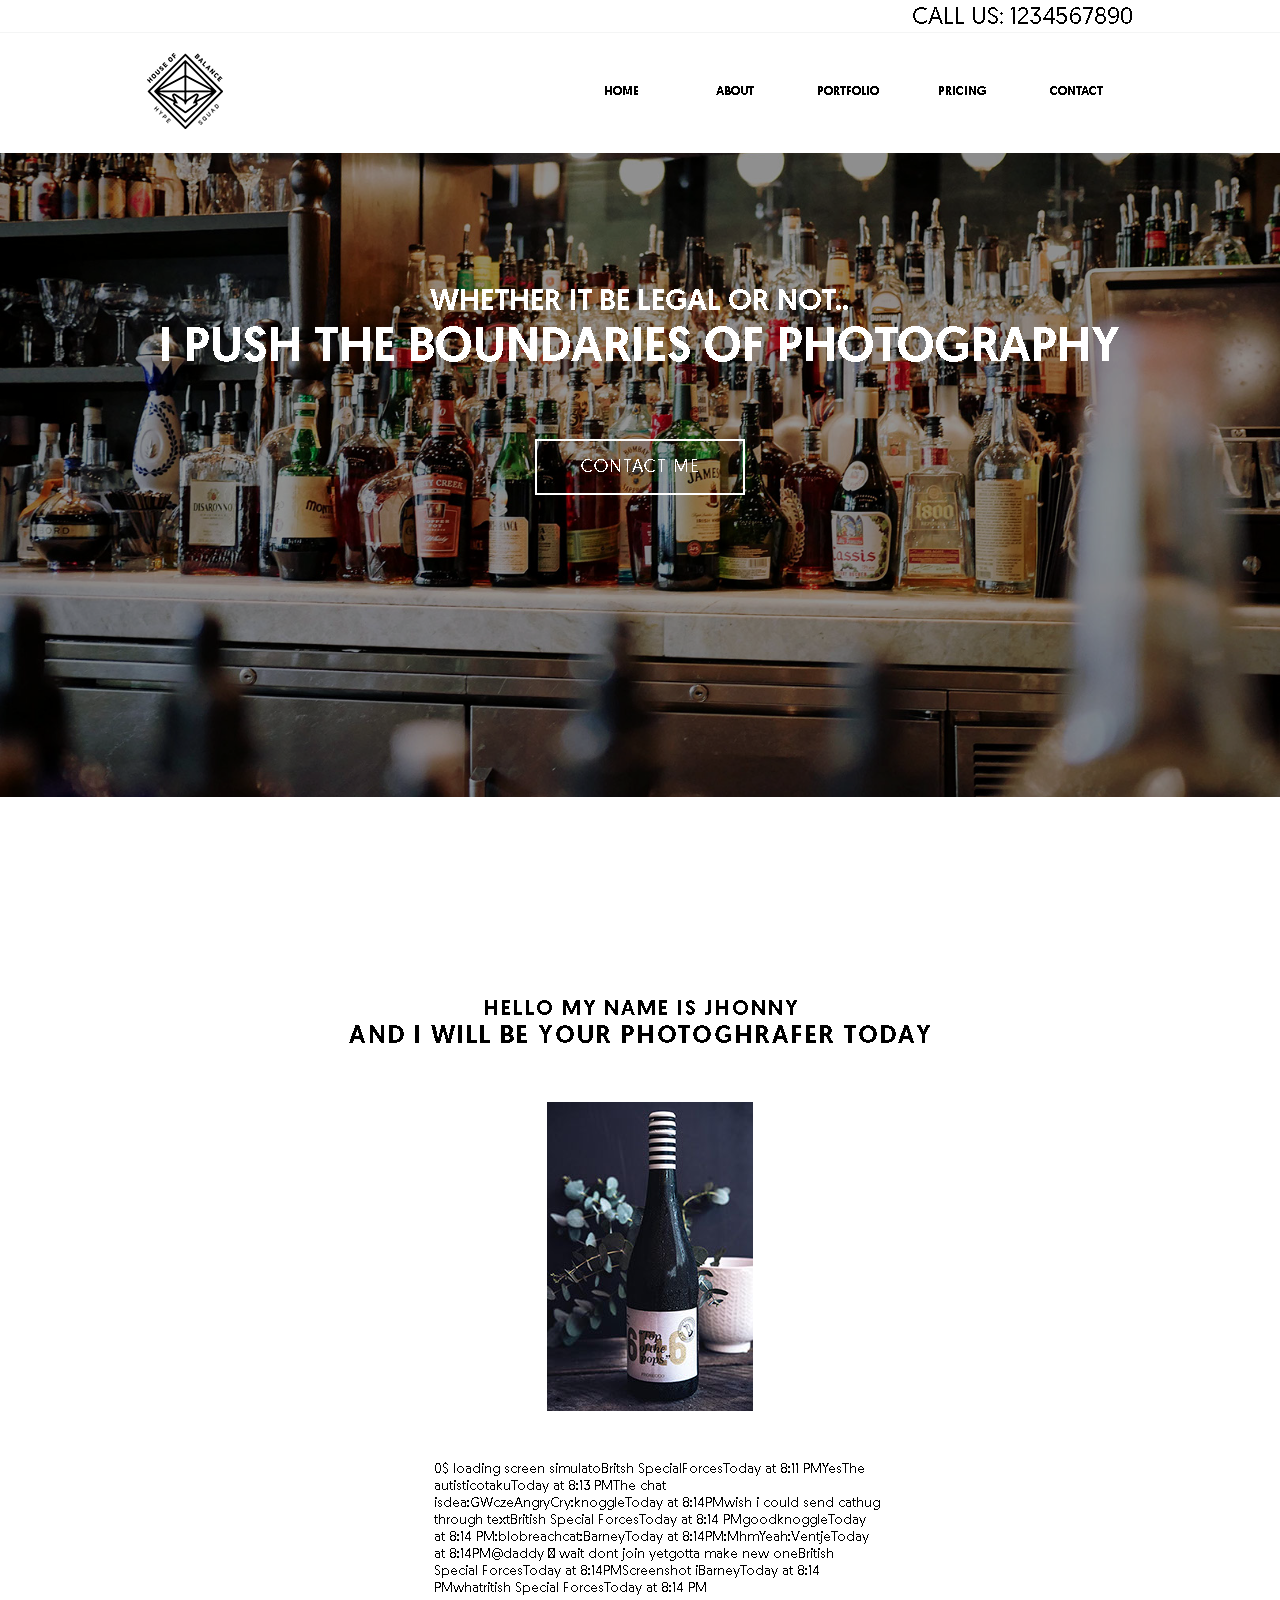
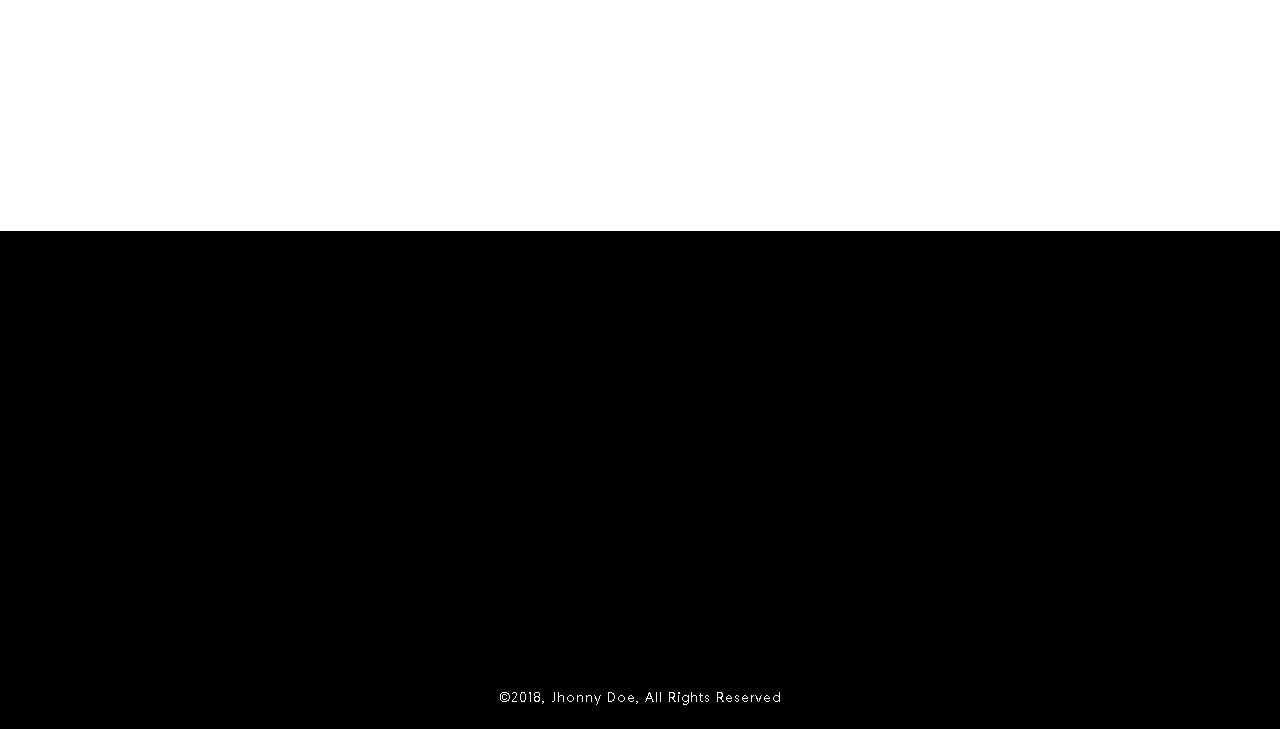
<file: index.html>
<!DOCTYPE html>
<html class="nojs html css_verticalspacer" lang="en-US">
 <head>

  <meta http-equiv="Content-type" content="text/html;charset=UTF-8"/>
  <meta name="generator" content="2017.0.1.363"/>
  <meta name="viewport" content="width=device-width, initial-scale=1.0"/>
  
  <script type="text/javascript">
   // Update the 'nojs'/'js' class on the html node
document.documentElement.className = document.documentElement.className.replace(/\bnojs\b/g, 'js');

// Check that all required assets are uploaded and up-to-date
if(typeof Muse == "undefined") window.Muse = {}; window.Muse.assets = {"required":["museutils.js", "museconfig.js", "jquery.watch.js", "jquery.musemenu.js", "jquery.musepolyfill.bgsize.js", "webpro.js", "musewpdisclosure.js", "jquery.scrolleffects.js", "jquery.museresponsive.js", "require.js", "index.css"], "outOfDate":[]};
</script>
  
  <title>Home</title>
  <!-- CSS -->
  <link rel="stylesheet" type="text/css" href="css/site_global.css?crc=443350757"/>
  <link rel="stylesheet" type="text/css" href="css/master_a-master.css?crc=398148584"/>
  <link rel="stylesheet" type="text/css" href="css/index.css?crc=439304145" id="pagesheet"/>
  <!-- IE-only CSS -->
  <!--[if lt IE 9]>
  <link rel="stylesheet" type="text/css" href="css/nomq_preview_master_a-master.css?crc=329267035"/>
  <link rel="stylesheet" type="text/css" href="css/nomq_index.css?crc=383178832" id="nomq_pagesheet"/>
  <![endif]-->
  <!-- JS includes -->
  <!--[if lt IE 9]>
  <script src="scripts/html5shiv.js?crc=4241844378" type="text/javascript"></script>
  <![endif]-->
   </head>
 <body>

  <div class="breakpoint active" id="bp_infinity" data-min-width="1025"><!-- responsive breakpoint node -->
   <div class="clearfix" id="page"><!-- column -->
    <div class="position_content" id="page_position_content">
     <div class="browser_width colelem shared_content" id="u94-bw" data-content-guid="u94-bw_content">
      <div id="u94"><!-- group -->
       <div class="clearfix" id="u94_align_to_page">
        <img class="grpelem temp_no_img_src" id="u98-4" alt="CALL US: 1234567890" width="237" height="29" data-orig-src="images/u98-4.png?crc=371977085" data-hidpi-src="images/u98-4_2x.png?crc=4291072272" src="images/blank.gif?crc=4208392903"/><!-- rasterized frame -->
       </div>
      </div>
     </div>
     <div class="clearfix colelem" id="pu1801"><!-- group -->
      <div class="clip_frame grpelem" id="u1801"><!-- image -->
       <img class="block temp_no_img_src" id="u1801_img" data-orig-src="images/hypesquad-balance-black76x76.png?crc=4167439831" data-hidpi-src="images/hypesquad-balance-black76x76_2x.png?crc=4143924573" alt="" width="76" height="76" src="images/blank.gif?crc=4208392903"/>
      </div>
      <nav class="MenuBar clearfix grpelem" id="menuu172"><!-- horizontal box -->
       <div class="MenuItemContainer borderbox clearfix grpelem" id="u173"><!-- vertical box -->
        <a class="nonblock nontext MenuItem MenuItemWithSubMenu MuseMenuActive borderbox transition clearfix colelem" id="u176" href="index.html"><!-- horizontal box --><div class="MenuItemLabel NoWrap grpelem" id="u177-4"><!-- rasterized frame --><div id="u177-4_clip"><img class="temp_no_img_src" alt="HOME" width="111" data-orig-src="images/u177-4.png?crc=496818366" data-hidpi-src="images/u177-4_2x.png?crc=4048172601" src="images/blank.gif?crc=4208392903"/></div></div></a>
       </div>
       <div class="MenuItemContainer borderbox clearfix grpelem" id="u410"><!-- vertical box -->
        <a class="nonblock nontext MenuItem MenuItemWithSubMenu MuseMenuActive borderbox transition clearfix colelem" id="u413" href="index.html"><!-- horizontal box --><div class="MenuItemLabel NoWrap grpelem" id="u414-4"><!-- rasterized frame --><div id="u414-4_clip"><img class="temp_no_img_src" alt="ABOUT" width="111" data-orig-src="images/u414-4.png?crc=4116970399" data-hidpi-src="images/u414-4_2x.png?crc=76575531" src="images/blank.gif?crc=4208392903"/></div></div></a>
       </div>
       <div class="MenuItemContainer borderbox clearfix grpelem" id="u438"><!-- vertical box -->
        <a class="nonblock nontext MenuItem MenuItemWithSubMenu MuseMenuActive borderbox transition clearfix colelem" id="u439" href="index.html"><!-- horizontal box --><div class="MenuItemLabel NoWrap grpelem" id="u441-4"><!-- rasterized frame --><div id="u441-4_clip"><img class="temp_no_img_src" alt="PORTFOLIO" width="112" data-orig-src="images/u441-4.png?crc=403823413" data-hidpi-src="images/u441-4_2x.png?crc=4068441690" src="images/blank.gif?crc=4208392903"/></div></div></a>
       </div>
       <div class="MenuItemContainer borderbox clearfix grpelem" id="u466"><!-- vertical box -->
        <a class="nonblock nontext MenuItem MenuItemWithSubMenu MuseMenuActive borderbox transition clearfix colelem" id="u467" href="index.html"><!-- horizontal box --><div class="MenuItemLabel NoWrap grpelem" id="u469-4"><!-- rasterized frame --><div id="u469-4_clip"><img class="temp_no_img_src" alt="PRICING" width="112" data-orig-src="images/u469-4.png?crc=482583659" data-hidpi-src="images/u469-4_2x.png?crc=422380261" src="images/blank.gif?crc=4208392903"/></div></div></a>
       </div>
       <div class="MenuItemContainer borderbox clearfix grpelem" id="u522"><!-- vertical box -->
        <a class="nonblock nontext MenuItem MenuItemWithSubMenu MuseMenuActive borderbox transition clearfix colelem" id="u523" href="index.html"><!-- horizontal box --><div class="MenuItemLabel NoWrap grpelem" id="u524-4"><!-- rasterized frame --><div id="u524-4_clip"><img class="temp_no_img_src" alt="CONTACT" width="112" data-orig-src="images/u524-4.png?crc=3956635098" data-hidpi-src="images/u524-4_2x.png?crc=500416463" src="images/blank.gif?crc=4208392903"/></div></div></a>
       </div>
      </nav>
     </div>
     <div class="clearfix colelem" id="pu1714"><!-- group -->
      <div class="browser_width grpelem shared_content" id="u1714-bw" data-content-guid="u1714-bw_content">
       <div class="museBGSize" id="u1714"><!-- simple frame --></div>
      </div>
      <div class="browser_width grpelem shared_content" id="u1743-bw" data-content-guid="u1743-bw_content">
       <div id="u1743" class="shared_content" data-content-guid="u1743_content"><!-- simple frame --></div>
      </div>
      <img class="grpelem temp_no_img_src" id="u1746-7" alt="WHETHER IT BE LEGAL OR NOT.. I PUSH THE BOUNDARIES OF PHOTOGRAPHY" width="1081" height="94" data-orig-src="images/u1746-7.png?crc=4283871708" data-hidpi-src="images/u1746-7_2x.png?crc=306246394" src="images/blank.gif?crc=4208392903"/><!-- rasterized frame -->
      <div class="Button clearfix grpelem" id="buttonu1759"><!-- container box -->
       <img class="grpelem" id="u1760" alt="CONTACT ME" src="images/blank.gif?crc=4208392903"/><!-- state-based BG images -->
      </div>
     </div>
     <img class="colelem temp_no_img_src" id="u5790-7" alt="HELLO MY NAME IS JHONNY AND I WILL BE YOUR PHOTOGHRAFER TODAY" width="1024" height="55" data-orig-src="images/u5790-7.png?crc=260678352" data-hidpi-src="images/u5790-7_2x.png?crc=4019595509" src="images/blank.gif?crc=4208392903"/><!-- rasterized frame -->
     <div class="clip_frame colelem shared_content" id="u6276" data-content-guid="u6276_content"><!-- image -->
      <img class="block temp_no_img_src" id="u6276_img" data-orig-src="images/melissa-walker-horn-543697-unsplash.jpg?crc=4130524849" data-hidpi-src="images/melissa-walker-horn-543697-unsplash_2x.jpg?crc=72592280" alt="" width="206" height="309" src="images/blank.gif?crc=4208392903"/>
     </div>
     <img class="colelem temp_no_img_src" id="u6298-5" alt="0$ loading screen simulatoBritsh SpecialForcesToday at 8:11 PMYesThe autisticotakuToday at 8:13 PMThe chat isdea:GWczeAngryCry:knoggleToday at 8:14PMwish i could send cathug through textBritish Special ForcesToday at 8:14 PMgoodknoggleToday at 8:14 PM:blobreachcat:BarneyToday at 8:14PM:MhmYeah:VentjeToday at 8:14PM@daddy 🖤 wait dont join yetgotta make new oneBritish Special ForcesToday at 8:14PMScreenshot iBarneyToday at 8:14 PMwhatritish Special ForcesToday at 8:14 PM " width="447" height="157" data-orig-src="images/u6298-5.png?crc=3860783853" data-hidpi-src="images/u6298-5_2x.png?crc=4065318551" src="images/blank.gif?crc=4208392903"/><!-- rasterized frame -->
     <div class="clearfix colelem" id="pu7425"><!-- group -->
      <div class="browser_width grpelem shared_content" id="u7425-bw" data-content-guid="u7425-bw_content">
       <div class="museBGSize" id="u7425"><!-- simple frame --></div>
      </div>
      <div class="browser_width grpelem" id="u7461-bw">
       <div class="ose_pre_init shared_content" id="u7461" data-content-guid="u7461_content"><!-- simple frame --></div>
      </div>
      <img class="ose_pre_init grpelem temp_no_img_src" id="u8610-4" alt="PORTFOLIO" width="785" height="36" data-orig-src="images/u8610-4.png?crc=217246418" data-hidpi-src="images/u8610-4_2x.png?crc=4167548347" src="images/blank.gif?crc=4208392903"/><!-- rasterized frame -->
     </div>
     <div class="verticalspacer shared_content" data-offset-top="2267" data-content-above-spacer="2267" data-content-below-spacer="62" data-content-guid="page_position_content_7_content"></div>
     <div class="browser_width colelem" id="u1653-bw">
      <div id="u1653"><!-- group -->
       <div class="clearfix" id="u1653_align_to_page">
        <img class="grpelem temp_no_img_src" id="u1662-4" alt="©2018, Jhonny Doe, All Rights Reserved" width="1024" height="19" data-orig-src="images/u1662-4.png?crc=21352057" data-hidpi-src="images/u1662-4_2x.png?crc=3933302720" src="images/blank.gif?crc=4208392903"/><!-- rasterized frame -->
       </div>
      </div>
     </div>
    </div>
   </div>
   <div class="preload_images">
    <img class="preload temp_no_img_src" data-orig-src="images/u1760-r.png?crc=3853916343" alt="" src="images/blank.gif?crc=4208392903"/>
    <img class="preload temp_no_img_src" data-orig-src="images/u1760-r_2x.png?crc=352986162" alt="" src="images/blank.gif?crc=4208392903"/>
   </div>
  </div>
  <div class="breakpoint" id="bp_1024" data-min-width="901" data-max-width="1024"><!-- responsive breakpoint node -->
   <div class="clearfix borderbox temp_no_id" data-orig-id="page"><!-- column -->
    <div class="position_content temp_no_id" data-orig-id="page_position_content">
     <span class="browser_width colelem placeholder" data-placeholder-for="u94-bw_content"><!-- placeholder node --></span>
     <div class="clearfix colelem temp_no_id" data-orig-id="pu1801"><!-- group -->
      <div class="clip_frame grpelem temp_no_id" data-orig-id="u1801"><!-- image -->
       <img class="block temp_no_id temp_no_img_src" data-orig-src="images/hypesquad-balance-black76x76.png?crc=4167439831" data-hidpi-src="images/hypesquad-balance-black76x76_2x.png?crc=4143924573" alt="" data-image-width="76" data-image-height="76" data-orig-id="u1801_img" src="images/blank.gif?crc=4208392903"/>
      </div>
      <nav class="MenuBar clearfix grpelem temp_no_id" data-orig-id="menuu172"><!-- horizontal box -->
       <div class="MenuItemContainer borderbox clearfix grpelem temp_no_id" data-orig-id="u173"><!-- vertical box -->
        <a class="nonblock nontext MenuItem MenuItemWithSubMenu MuseMenuActive borderbox transition clearfix colelem temp_no_id" href="index.html" data-orig-id="u176"><!-- horizontal box --><div class="MenuItemLabel NoWrap grpelem temp_no_id" data-orig-id="u177-4"><!-- rasterized frame --><div class="temp_no_id" data-orig-id="u177-4_clip"><img class="temp_no_img_src" alt="HOME" data-orig-src="images/u177-4.png?crc=496818366" data-hidpi-src="images/u177-4_2x.png?crc=4048172601" data-image-width="111" src="images/blank.gif?crc=4208392903"/></div></div></a>
       </div>
       <div class="MenuItemContainer borderbox clearfix grpelem temp_no_id" data-orig-id="u410"><!-- vertical box -->
        <a class="nonblock nontext MenuItem MenuItemWithSubMenu MuseMenuActive borderbox transition clearfix colelem temp_no_id" href="index.html" data-orig-id="u413"><!-- horizontal box --><div class="MenuItemLabel NoWrap grpelem temp_no_id" data-orig-id="u414-4"><!-- rasterized frame --><div class="temp_no_id" data-orig-id="u414-4_clip"><img class="temp_no_img_src" alt="ABOUT" data-orig-src="images/u414-4.png?crc=4116970399" data-hidpi-src="images/u414-4_2x.png?crc=76575531" data-image-width="111" src="images/blank.gif?crc=4208392903"/></div></div></a>
       </div>
       <div class="MenuItemContainer borderbox clearfix grpelem temp_no_id" data-orig-id="u438"><!-- vertical box -->
        <a class="nonblock nontext MenuItem MenuItemWithSubMenu MuseMenuActive borderbox transition clearfix colelem temp_no_id" href="index.html" data-orig-id="u439"><!-- horizontal box --><div class="MenuItemLabel NoWrap grpelem temp_no_id" data-orig-id="u441-4"><!-- rasterized frame --><div class="temp_no_id" data-orig-id="u441-4_clip"><img class="temp_no_img_src" alt="PORTFOLIO" data-orig-src="images/u441-4.png?crc=403823413" data-hidpi-src="images/u441-4_2x.png?crc=4068441690" data-image-width="112" src="images/blank.gif?crc=4208392903"/></div></div></a>
       </div>
       <div class="MenuItemContainer borderbox clearfix grpelem temp_no_id" data-orig-id="u466"><!-- vertical box -->
        <a class="nonblock nontext MenuItem MenuItemWithSubMenu MuseMenuActive borderbox transition clearfix colelem temp_no_id" href="index.html" data-orig-id="u467"><!-- horizontal box --><div class="MenuItemLabel NoWrap grpelem temp_no_id" data-orig-id="u469-4"><!-- rasterized frame --><div class="temp_no_id" data-orig-id="u469-4_clip"><img class="temp_no_img_src" alt="PRICING" data-orig-src="images/u469-4.png?crc=482583659" data-hidpi-src="images/u469-4_2x.png?crc=422380261" data-image-width="112" src="images/blank.gif?crc=4208392903"/></div></div></a>
       </div>
       <div class="MenuItemContainer borderbox clearfix grpelem temp_no_id" data-orig-id="u522"><!-- vertical box -->
        <a class="nonblock nontext MenuItem MenuItemWithSubMenu MuseMenuActive borderbox transition clearfix colelem temp_no_id" href="index.html" data-orig-id="u523"><!-- horizontal box --><div class="MenuItemLabel NoWrap grpelem temp_no_id" data-orig-id="u524-4"><!-- rasterized frame --><div class="temp_no_id" data-orig-id="u524-4_clip"><img class="temp_no_img_src" alt="CONTACT" data-orig-src="images/u524-4.png?crc=3956635098" data-hidpi-src="images/u524-4_2x.png?crc=500416463" data-image-width="112" src="images/blank.gif?crc=4208392903"/></div></div></a>
       </div>
      </nav>
     </div>
     <div class="clearfix colelem temp_no_id" data-orig-id="pu1714"><!-- group -->
      <div class="museBGSize clearfix grpelem temp_no_id" data-orig-id="u1714"><!-- group -->
       <span class="grpelem placeholder" data-placeholder-for="u1743_content"><!-- placeholder node --></span>
      </div>
      <div class="clearfix grpelem" id="pu1746-7"><!-- column -->
       <img class="colelem temp_no_id temp_no_img_src" alt="WHETHER IT BE LEGAL OR NOT.. I PUSH THE BOUNDARIES OF PHOTOGRAPHY" data-orig-src="images/u1746-72.png?crc=342632931" data-hidpi-src="images/u1746-7_2x2.png?crc=372126797" data-image-width="1024" data-orig-id="u1746-7" src="images/blank.gif?crc=4208392903"/><!-- rasterized frame -->
       <div class="Button clearfix colelem temp_no_id shared_content" data-orig-id="buttonu1759" data-content-guid="buttonu1759_content"><!-- container box -->
        <div class="grpelem temp_no_id" data-orig-id="u1760"><!-- state-based BG images -->
         <img alt="CONTACT ME" src="images/blank.gif?crc=4208392903"/>
         <div class="fluid_height_spacer"></div>
        </div>
       </div>
      </div>
     </div>
     <img class="colelem temp_no_id temp_no_img_src" alt="HELLO MY NAME IS JHONNY AND I WILL BE YOUR PHOTOGHRAFER TODAY" data-orig-src="images/u5790-72.png?crc=4042944471" data-hidpi-src="images/u5790-7_2x2.png?crc=400771775" data-image-width="1024" data-orig-id="u5790-7" src="images/blank.gif?crc=4208392903"/><!-- rasterized frame -->
     <span class="clip_frame colelem placeholder" data-placeholder-for="u6276_content"><!-- placeholder node --></span>
     <img class="colelem temp_no_id temp_no_img_src" alt="0$ loading screen simulatoBritsh SpecialForcesToday at 8:11 PMYesThe autisticotakuToday at 8:13 PMThe chat isdea:GWczeAngryCry:knoggleToday at 8:14PMwish i could send cathug through textBritish Special ForcesToday at 8:14 PMgoodknoggleToday at 8:14 PM:blobreachcat:BarneyToday at 8:14PM:MhmYeah:VentjeToday at 8:14PM@daddy 🖤 wait dont join yetgotta make new oneBritish Special ForcesToday at 8:14PMScreenshot iBarneyToday at 8:14 PMwhatritish Special ForcesToday at 8:14 PM " width="522" height="220" data-orig-src="images/u6298-52.png?crc=4018664816" data-hidpi-src="images/u6298-5_2x2.png?crc=3761879462" data-orig-id="u6298-5" src="images/blank.gif?crc=4208392903"/><!-- rasterized frame -->
     <div class="clearfix colelem temp_no_id" data-orig-id="pu7425"><!-- group -->
      <span class="browser_width grpelem placeholder" data-placeholder-for="u7425-bw_content"><!-- placeholder node --></span>
      <div class="browser_width grpelem temp_no_id" data-orig-id="u7461-bw">
       <span class="placeholder" data-placeholder-for="u7461_content"><!-- placeholder node --></span>
      </div>
      <img class="grpelem temp_no_id temp_no_img_src" alt="PORTFOLIO" width="785" height="37" data-orig-src="images/u8610-42.png?crc=3761138186" data-hidpi-src="images/u8610-4_2x2.png?crc=287573132" data-orig-id="u8610-4" src="images/blank.gif?crc=4208392903"/><!-- rasterized frame -->
     </div>
     <span class="verticalspacer placeholder" data-placeholder-for="page_position_content_7_content"><!-- placeholder node --></span>
     <div class="browser_width colelem temp_no_id" data-orig-id="u1653-bw">
      <div class="temp_no_id" data-orig-id="u1653"><!-- group -->
       <div class="clearfix temp_no_id" data-orig-id="u1653_align_to_page">
        <img class="grpelem temp_no_id temp_no_img_src" alt="©2018, Jhonny Doe, All Rights Reserved" data-orig-src="images/u1662-4.png?crc=21352057" data-hidpi-src="images/u1662-4_2x.png?crc=3933302720" data-image-width="1024" data-orig-id="u1662-4" src="images/blank.gif?crc=4208392903"/><!-- rasterized frame -->
       </div>
      </div>
     </div>
    </div>
   </div>
   <div class="preload_images">
    <img class="preload temp_no_img_src" data-orig-src="images/u1760-r2.png?crc=3800748187" alt="" src="images/blank.gif?crc=4208392903"/>
    <img class="preload temp_no_img_src" data-orig-src="images/u1760-r_2x2.png?crc=350813256" alt="" src="images/blank.gif?crc=4208392903"/>
   </div>
  </div>
  <div class="breakpoint" id="bp_900" data-min-width="769" data-max-width="900"><!-- responsive breakpoint node -->
   <div class="clearfix borderbox temp_no_id" data-orig-id="page"><!-- column -->
    <div class="position_content temp_no_id" data-orig-id="page_position_content">
     <span class="browser_width colelem placeholder" data-placeholder-for="u94-bw_content"><!-- placeholder node --></span>
     <div class="clearfix colelem temp_no_id" data-orig-id="pu1801"><!-- group -->
      <div class="clip_frame grpelem temp_no_id" data-orig-id="u1801"><!-- image -->
       <img class="block temp_no_id temp_no_img_src" data-orig-src="images/hypesquad-balance-black67x67.png?crc=202826063" data-hidpi-src="images/hypesquad-balance-black67x67_2x.png?crc=4143924573" alt="" data-image-width="67" data-image-height="67" data-orig-id="u1801_img" src="images/blank.gif?crc=4208392903"/>
      </div>
      <nav class="MenuBar clearfix grpelem temp_no_id" data-orig-id="menuu172"><!-- horizontal box -->
       <div class="MenuItemContainer borderbox clearfix grpelem temp_no_id" data-orig-id="u173"><!-- vertical box -->
        <a class="nonblock nontext MenuItem MenuItemWithSubMenu MuseMenuActive borderbox transition clearfix colelem temp_no_id" href="index.html" data-orig-id="u176"><!-- horizontal box --><div class="MenuItemLabel NoWrap grpelem temp_no_id" data-orig-id="u177-4"><!-- rasterized frame --><div class="temp_no_id" data-orig-id="u177-4_clip"><img class="temp_no_img_src" alt="HOME" data-orig-src="images/u177-4.png?crc=496818366" data-hidpi-src="images/u177-4_2x.png?crc=4048172601" data-image-width="98" src="images/blank.gif?crc=4208392903"/></div></div></a>
       </div>
       <div class="MenuItemContainer borderbox clearfix grpelem temp_no_id" data-orig-id="u410"><!-- vertical box -->
        <a class="nonblock nontext MenuItem MenuItemWithSubMenu MuseMenuActive borderbox transition clearfix colelem temp_no_id" href="index.html" data-orig-id="u413"><!-- horizontal box --><div class="MenuItemLabel NoWrap grpelem temp_no_id" data-orig-id="u414-4"><!-- rasterized frame --><div class="temp_no_id" data-orig-id="u414-4_clip"><img class="temp_no_img_src" alt="ABOUT" data-orig-src="images/u414-4.png?crc=4116970399" data-hidpi-src="images/u414-4_2x.png?crc=76575531" data-image-width="98" src="images/blank.gif?crc=4208392903"/></div></div></a>
       </div>
       <div class="MenuItemContainer borderbox clearfix grpelem temp_no_id" data-orig-id="u438"><!-- vertical box -->
        <a class="nonblock nontext MenuItem MenuItemWithSubMenu MuseMenuActive borderbox transition clearfix colelem temp_no_id" href="index.html" data-orig-id="u439"><!-- horizontal box --><div class="MenuItemLabel NoWrap grpelem temp_no_id" data-orig-id="u441-4"><!-- rasterized frame --><div class="temp_no_id" data-orig-id="u441-4_clip"><img class="temp_no_img_src" alt="PORTFOLIO" data-orig-src="images/u441-4.png?crc=403823413" data-hidpi-src="images/u441-4_2x.png?crc=4068441690" data-image-width="98" src="images/blank.gif?crc=4208392903"/></div></div></a>
       </div>
       <div class="MenuItemContainer borderbox clearfix grpelem temp_no_id" data-orig-id="u466"><!-- vertical box -->
        <a class="nonblock nontext MenuItem MenuItemWithSubMenu MuseMenuActive borderbox transition clearfix colelem temp_no_id" href="index.html" data-orig-id="u467"><!-- horizontal box --><div class="MenuItemLabel NoWrap grpelem temp_no_id" data-orig-id="u469-4"><!-- rasterized frame --><div class="temp_no_id" data-orig-id="u469-4_clip"><img class="temp_no_img_src" alt="PRICING" data-orig-src="images/u469-4.png?crc=482583659" data-hidpi-src="images/u469-4_2x.png?crc=422380261" data-image-width="98" src="images/blank.gif?crc=4208392903"/></div></div></a>
       </div>
       <div class="MenuItemContainer borderbox clearfix grpelem temp_no_id" data-orig-id="u522"><!-- vertical box -->
        <a class="nonblock nontext MenuItem MenuItemWithSubMenu MuseMenuActive borderbox transition clearfix colelem temp_no_id" href="index.html" data-orig-id="u523"><!-- horizontal box --><div class="MenuItemLabel NoWrap grpelem temp_no_id" data-orig-id="u524-4"><!-- rasterized frame --><div class="temp_no_id" data-orig-id="u524-4_clip"><img class="temp_no_img_src" alt="CONTACT" data-orig-src="images/u524-4.png?crc=3956635098" data-hidpi-src="images/u524-4_2x.png?crc=500416463" data-image-width="98" src="images/blank.gif?crc=4208392903"/></div></div></a>
       </div>
      </nav>
     </div>
     <div class="clearfix colelem temp_no_id" data-orig-id="pu1714"><!-- group -->
      <div class="museBGSize clearfix grpelem temp_no_id" data-orig-id="u1714"><!-- group -->
       <span class="grpelem placeholder" data-placeholder-for="u1743_content"><!-- placeholder node --></span>
      </div>
      <img class="grpelem temp_no_id temp_no_img_src" alt="WHETHER IT BE LEGAL OR NOT.. I PUSH THE BOUNDARIES OF PHOTOGRAPHY" data-orig-src="images/u1746-73.png?crc=3847706611" data-hidpi-src="images/u1746-7_2x3.png?crc=17081453" data-image-width="900" data-orig-id="u1746-7" src="images/blank.gif?crc=4208392903"/><!-- rasterized frame -->
      <span class="Button clearfix grpelem placeholder" data-placeholder-for="buttonu1759_content"><!-- placeholder node --></span>
     </div>
     <img class="colelem temp_no_id temp_no_img_src" alt="HELLO MY NAME IS JHONNY AND I WILL BE YOUR PHOTOGHRAFER TODAY" data-orig-src="images/u5790-73.png?crc=4142810941" data-hidpi-src="images/u5790-7_2x3.png?crc=3852023664" data-image-width="900" data-orig-id="u5790-7" src="images/blank.gif?crc=4208392903"/><!-- rasterized frame -->
     <span class="clip_frame colelem placeholder" data-placeholder-for="u6276_content"><!-- placeholder node --></span>
     <div class="clearfix colelem temp_no_id shared_content" data-orig-id="u6298-5" data-content-guid="u6298-5_content"><!-- content -->
      <p id="u6298-2">0$ loading screen simulatoBritsh SpecialForcesToday at 8:11 PMYesThe autisticotakuToday at 8:13 PMThe chat isdea:GWczeAngryCry:knoggleToday at 8:14PMwish i could send cathug through textBritish Special ForcesToday at 8:14 PMgoodknoggleToday at 8:14 PM:blobreachcat:BarneyToday at 8:14PM:MhmYeah:VentjeToday at 8:14PM@daddy 🖤 wait dont join yetgotta make new oneBritish Special ForcesToday at 8:14PMScreenshot iBarneyToday at 8:14 PMwhatritish Special ForcesToday at 8:14 PM</p>
      <p id="u6298-3">&nbsp;</p>
     </div>
     <div class="clearfix colelem temp_no_id" data-orig-id="pu7425"><!-- group -->
      <span class="browser_width grpelem placeholder" data-placeholder-for="u7425-bw_content"><!-- placeholder node --></span>
      <div class="browser_width grpelem temp_no_id" data-orig-id="u7461-bw">
       <span class="placeholder" data-placeholder-for="u7461_content"><!-- placeholder node --></span>
      </div>
      <img class="grpelem temp_no_id temp_no_img_src" alt="PORTFOLIO" width="785" height="73" data-orig-src="images/u8610-43.png?crc=281893801" data-hidpi-src="images/u8610-4_2x3.png?crc=3883437582" data-orig-id="u8610-4" src="images/blank.gif?crc=4208392903"/><!-- rasterized frame -->
     </div>
     <span class="verticalspacer placeholder" data-placeholder-for="page_position_content_7_content"><!-- placeholder node --></span>
     <div class="browser_width colelem temp_no_id" data-orig-id="u1653-bw">
      <div class="temp_no_id" data-orig-id="u1653"><!-- group -->
       <div class="clearfix temp_no_id" data-orig-id="u1653_align_to_page">
        <img class="grpelem temp_no_id temp_no_img_src" alt="©2018, Jhonny Doe, All Rights Reserved" data-orig-src="images/u1662-4.png?crc=21352057" data-hidpi-src="images/u1662-4_2x.png?crc=3933302720" data-image-width="900" data-orig-id="u1662-4" src="images/blank.gif?crc=4208392903"/><!-- rasterized frame -->
       </div>
      </div>
     </div>
    </div>
   </div>
   <div class="preload_images">
    <img class="preload temp_no_img_src" data-orig-src="images/u1760-r3.png?crc=3770634015" alt="" src="images/blank.gif?crc=4208392903"/>
    <img class="preload temp_no_img_src" data-orig-src="images/u1760-r_2x3.png?crc=141668966" alt="" src="images/blank.gif?crc=4208392903"/>
   </div>
  </div>
  <div class="breakpoint" id="bp_768" data-min-width="601" data-max-width="768"><!-- responsive breakpoint node -->
   <div class="clearfix borderbox temp_no_id" data-orig-id="page"><!-- column -->
    <div class="position_content temp_no_id" data-orig-id="page_position_content">
     <span class="browser_width colelem placeholder" data-placeholder-for="u94-bw_content"><!-- placeholder node --></span>
     <div class="clearfix colelem temp_no_id" data-orig-id="pu1801"><!-- group -->
      <div class="clip_frame grpelem temp_no_id" data-orig-id="u1801"><!-- image -->
       <img class="block temp_no_id temp_no_img_src" data-orig-src="images/hypesquad-balance-black57x57.png?crc=497755715" data-hidpi-src="images/hypesquad-balance-black57x57_2x.png?crc=4058805373" alt="" data-image-width="57" data-image-height="57" data-orig-id="u1801_img" src="images/blank.gif?crc=4208392903"/>
      </div>
      <nav class="MenuBar clearfix grpelem temp_no_id" data-orig-id="menuu172"><!-- horizontal box -->
       <div class="MenuItemContainer borderbox clearfix grpelem temp_no_id" data-orig-id="u173"><!-- vertical box -->
        <a class="nonblock nontext MenuItem MenuItemWithSubMenu MuseMenuActive borderbox transition clearfix colelem temp_no_id" href="index.html" data-orig-id="u176"><!-- horizontal box --><div class="MenuItemLabel NoWrap grpelem temp_no_id" data-orig-id="u177-4"><!-- rasterized frame --><div class="temp_no_id" data-orig-id="u177-4_clip"><img class="temp_no_img_src" alt="HOME" data-orig-src="images/u177-4.png?crc=496818366" data-hidpi-src="images/u177-4_2x.png?crc=4048172601" data-image-width="107" src="images/blank.gif?crc=4208392903"/></div></div></a>
       </div>
       <div class="MenuItemContainer borderbox clearfix grpelem temp_no_id" data-orig-id="u410"><!-- vertical box -->
        <a class="nonblock nontext MenuItem MenuItemWithSubMenu MuseMenuActive borderbox transition clearfix colelem temp_no_id" href="index.html" data-orig-id="u413"><!-- horizontal box --><div class="MenuItemLabel NoWrap grpelem temp_no_id" data-orig-id="u414-4"><!-- rasterized frame --><div class="temp_no_id" data-orig-id="u414-4_clip"><img class="temp_no_img_src" alt="ABOUT" data-orig-src="images/u414-4.png?crc=4116970399" data-hidpi-src="images/u414-4_2x.png?crc=76575531" data-image-width="108" src="images/blank.gif?crc=4208392903"/></div></div></a>
       </div>
       <div class="MenuItemContainer borderbox clearfix grpelem temp_no_id" data-orig-id="u438"><!-- vertical box -->
        <a class="nonblock nontext MenuItem MenuItemWithSubMenu MuseMenuActive borderbox transition clearfix colelem temp_no_id" href="index.html" data-orig-id="u439"><!-- horizontal box --><div class="MenuItemLabel NoWrap grpelem temp_no_id" data-orig-id="u441-4"><!-- rasterized frame --><div class="temp_no_id" data-orig-id="u441-4_clip"><img class="temp_no_img_src" alt="PORTFOLIO" data-orig-src="images/u441-4.png?crc=403823413" data-hidpi-src="images/u441-4_2x.png?crc=4068441690" data-image-width="108" src="images/blank.gif?crc=4208392903"/></div></div></a>
       </div>
       <div class="MenuItemContainer borderbox clearfix grpelem temp_no_id" data-orig-id="u466"><!-- vertical box -->
        <a class="nonblock nontext MenuItem MenuItemWithSubMenu MuseMenuActive borderbox transition clearfix colelem temp_no_id" href="index.html" data-orig-id="u467"><!-- horizontal box --><div class="MenuItemLabel NoWrap grpelem temp_no_id" data-orig-id="u469-4"><!-- rasterized frame --><div class="temp_no_id" data-orig-id="u469-4_clip"><img class="temp_no_img_src" alt="PRICING" data-orig-src="images/u469-4.png?crc=482583659" data-hidpi-src="images/u469-4_2x.png?crc=422380261" data-image-width="108" src="images/blank.gif?crc=4208392903"/></div></div></a>
       </div>
       <div class="MenuItemContainer borderbox clearfix grpelem temp_no_id" data-orig-id="u522"><!-- vertical box -->
        <a class="nonblock nontext MenuItem MenuItemWithSubMenu MuseMenuActive borderbox transition clearfix colelem temp_no_id" href="index.html" data-orig-id="u523"><!-- horizontal box --><div class="MenuItemLabel NoWrap grpelem temp_no_id" data-orig-id="u524-4"><!-- rasterized frame --><div class="temp_no_id" data-orig-id="u524-4_clip"><img class="temp_no_img_src" alt="CONTACT" data-orig-src="images/u524-4.png?crc=3956635098" data-hidpi-src="images/u524-4_2x.png?crc=500416463" data-image-width="108" src="images/blank.gif?crc=4208392903"/></div></div></a>
       </div>
      </nav>
     </div>
     <div class="clearfix colelem temp_no_id" data-orig-id="pu1714"><!-- group -->
      <div class="museBGSize clearfix grpelem temp_no_id" data-orig-id="u1714"><!-- group -->
       <span class="grpelem placeholder" data-placeholder-for="u1743_content"><!-- placeholder node --></span>
      </div>
      <img class="grpelem temp_no_id temp_no_img_src" alt="WHETHER IT BE LEGAL OR NOT.. I PUSH THE BOUNDARIES OF PHOTOGRAPHY" data-orig-src="images/u1746-74.png?crc=3845895191" data-hidpi-src="images/u1746-7_2x4.png?crc=3896883809" data-image-width="768" data-orig-id="u1746-7" src="images/blank.gif?crc=4208392903"/><!-- rasterized frame -->
      <span class="Button clearfix grpelem placeholder" data-placeholder-for="buttonu1759_content"><!-- placeholder node --></span>
     </div>
     <img class="colelem temp_no_id temp_no_img_src" alt="HELLO MY NAME IS JHONNY AND I WILL BE YOUR PHOTOGHRAFER TODAY" data-orig-src="images/u5790-74.png?crc=3956141480" data-hidpi-src="images/u5790-7_2x4.png?crc=4090561651" data-image-width="768" data-orig-id="u5790-7" src="images/blank.gif?crc=4208392903"/><!-- rasterized frame -->
     <span class="clip_frame colelem placeholder" data-placeholder-for="u6276_content"><!-- placeholder node --></span>
     <span class="clearfix colelem placeholder" data-placeholder-for="u6298-5_content"><!-- placeholder node --></span>
     <div class="clearfix colelem temp_no_id" data-orig-id="pu7425"><!-- group -->
      <span class="browser_width grpelem placeholder" data-placeholder-for="u7425-bw_content"><!-- placeholder node --></span>
      <div class="browser_width grpelem temp_no_id" data-orig-id="u7461-bw">
       <span class="placeholder" data-placeholder-for="u7461_content"><!-- placeholder node --></span>
      </div>
      <img class="grpelem temp_no_id temp_no_img_src" alt="PORTFOLIO" width="785" height="73" data-orig-src="images/u8610-44.png?crc=281893801" data-hidpi-src="images/u8610-4_2x4.png?crc=3883437582" data-orig-id="u8610-4" src="images/blank.gif?crc=4208392903"/><!-- rasterized frame -->
     </div>
     <div class="verticalspacer" data-offset-top="2265" data-content-above-spacer="2265" data-content-below-spacer="62"></div>
     <div class="browser_width colelem temp_no_id" data-orig-id="u1653-bw">
      <div class="temp_no_id" data-orig-id="u1653"><!-- group -->
       <div class="clearfix temp_no_id" data-orig-id="u1653_align_to_page">
        <img class="grpelem temp_no_id temp_no_img_src" alt="©2018, Jhonny Doe, All Rights Reserved" data-orig-src="images/u1662-4.png?crc=21352057" data-hidpi-src="images/u1662-4_2x.png?crc=3933302720" data-image-width="768" data-orig-id="u1662-4" src="images/blank.gif?crc=4208392903"/><!-- rasterized frame -->
       </div>
      </div>
     </div>
    </div>
   </div>
   <div class="preload_images">
    <img class="preload temp_no_img_src" data-orig-src="images/u1760-r4.png?crc=3980582524" alt="" src="images/blank.gif?crc=4208392903"/>
    <img class="preload temp_no_img_src" data-orig-src="images/u1760-r_2x4.png?crc=4116536994" alt="" src="images/blank.gif?crc=4208392903"/>
   </div>
  </div>
  <div class="breakpoint" id="bp_600" data-min-width="481" data-max-width="600"><!-- responsive breakpoint node -->
   <div class="clearfix borderbox temp_no_id" data-orig-id="page"><!-- column -->
    <div class="position_content temp_no_id" data-orig-id="page_position_content">
     <span class="browser_width colelem placeholder" data-placeholder-for="u94-bw_content"><!-- placeholder node --></span>
     <div class="clearfix colelem" id="ppu1149"><!-- group -->
      <div class="clearfix grpelem shared_content" id="pu1149" data-content-guid="pu1149_content"><!-- column -->
       <div class="colelem shared_content" id="u1149" data-content-guid="u1149_content"><!-- simple frame --></div>
       <div class="colelem shared_content" id="u1155" data-content-guid="u1155_content"><!-- simple frame --></div>
       <div class="colelem shared_content" id="u1171" data-content-guid="u1171_content"><!-- simple frame --></div>
      </div>
      <div class="browser_width grpelem" id="accordionu1034-bw">
       <ul class="AccordionWidget clearfix" id="accordionu1034"><!-- vertical box -->
        <li class="AccordionPanel clearfix colelem100" id="u1035"><!-- vertical box --><div class="AccordionPanelTab clearfix colelem100" id="u1038-3"><!-- content --><p class="shared_content" data-content-guid="u1038-3_0_content">&nbsp;</p></div><div class="AccordionPanelContent disn clearfix colelem100" id="u1036"><!-- group --><nav class="MenuBar clearfix grpelem" id="menuu1270"><!-- vertical box --><div class="MenuItemContainer borderbox clearfix colelem" id="u1271"><!-- horizontal box --><a class="nonblock nontext MenuItem MenuItemWithSubMenu MuseMenuActive borderbox clearfix grpelem" id="u1274" href="index.html"><!-- horizontal box --><div class="MenuItemLabel grpelem" id="u1276-4"><!-- rasterized frame --><div id="u1276-4_clip"><img class="temp_no_img_src" alt="HOME" data-orig-src="images/u1276-4.png?crc=4294874370" data-hidpi-src="images/u1276-4_2x.png?crc=54507085" data-image-width="600" src="images/blank.gif?crc=4208392903"/></div></div></a></div><div class="MenuItemContainer borderbox clearfix colelem" id="u1361"><!-- horizontal box --><div class="MenuItem MenuItemWithSubMenu borderbox clearfix grpelem" id="u1362"><!-- horizontal box --><div class="MenuItemLabel grpelem" id="u1363-4"><!-- rasterized frame --><div id="u1363-4_clip"><img class="temp_no_img_src" alt="ABOUT" data-orig-src="images/u1363-4.png?crc=4066946164" data-hidpi-src="images/u1363-4_2x.png?crc=161224159" data-image-width="600" src="images/blank.gif?crc=4208392903"/></div></div></div></div><div class="MenuItemContainer borderbox clearfix colelem" id="u1449"><!-- horizontal box --><div class="MenuItem MenuItemWithSubMenu borderbox clearfix grpelem" id="u1450"><!-- horizontal box --><div class="MenuItemLabel grpelem" id="u1451-4"><!-- rasterized frame --><div id="u1451-4_clip"><img class="temp_no_img_src" alt="PORTFOLIO" data-orig-src="images/u1451-4.png?crc=3972564867" data-hidpi-src="images/u1451-4_2x.png?crc=49220904" data-image-width="600" src="images/blank.gif?crc=4208392903"/></div></div></div></div><div class="MenuItemContainer borderbox clearfix colelem" id="u1515"><!-- horizontal box --><div class="MenuItem MenuItemWithSubMenu borderbox clearfix grpelem" id="u1518"><!-- horizontal box --><div class="MenuItemLabel grpelem" id="u1521-4"><!-- rasterized frame --><div id="u1521-4_clip"><img class="temp_no_img_src" alt="PRICING" data-orig-src="images/u1521-4.png?crc=3795679462" data-hidpi-src="images/u1521-4_2x.png?crc=3959819129" data-image-width="600" src="images/blank.gif?crc=4208392903"/></div></div></div></div><div class="MenuItemContainer borderbox clearfix colelem" id="u1578"><!-- horizontal box --><div class="MenuItem MenuItemWithSubMenu borderbox clearfix grpelem" id="u1581"><!-- horizontal box --><div class="MenuItemLabel grpelem" id="u1583-4"><!-- rasterized frame --><div id="u1583-4_clip"><img class="temp_no_img_src" alt="CONTACT" data-orig-src="images/u1583-4.png?crc=28293630" data-hidpi-src="images/u1583-4_2x.png?crc=3814224907" data-image-width="600" src="images/blank.gif?crc=4208392903"/></div></div></div></div></nav></div></li>
       </ul>
      </div>
      <div class="clip_frame grpelem temp_no_id" data-orig-id="u1801"><!-- image -->
       <img class="block temp_no_id temp_no_img_src" data-orig-src="images/hypesquad-balance-black37x37.png?crc=35375775" data-hidpi-src="images/hypesquad-balance-black37x37_2x.png?crc=279475620" alt="" data-image-width="37" data-image-height="37" data-orig-id="u1801_img" src="images/blank.gif?crc=4208392903"/>
      </div>
     </div>
     <div class="clearfix colelem temp_no_id" data-orig-id="pu1714"><!-- group -->
      <span class="browser_width grpelem placeholder" data-placeholder-for="u1714-bw_content"><!-- placeholder node --></span>
      <span class="browser_width grpelem placeholder" data-placeholder-for="u1743-bw_content"><!-- placeholder node --></span>
      <img class="grpelem temp_no_id temp_no_img_src" alt="WHETHER IT BE LEGAL OR NOT.. I PUSH THE BOUNDARIES OF PHOTOGRAPHY" data-orig-src="images/u1746-75.png?crc=4170882631" data-hidpi-src="images/u1746-7_2x5.png?crc=4112082641" data-image-width="600" data-orig-id="u1746-7" src="images/blank.gif?crc=4208392903"/><!-- rasterized frame -->
      <span class="Button clearfix grpelem placeholder" data-placeholder-for="buttonu1759_content"><!-- placeholder node --></span>
     </div>
     <img class="colelem temp_no_id temp_no_img_src" alt="HELLO MY NAME IS JHONNY AND I WILL BE YOUR PHOTOGHRAFER TODAY" data-orig-src="images/u5790-75.png?crc=63271168" data-hidpi-src="images/u5790-7_2x5.png?crc=149266074" data-image-width="600" data-orig-id="u5790-7" src="images/blank.gif?crc=4208392903"/><!-- rasterized frame -->
     <span class="clip_frame colelem placeholder" data-placeholder-for="u6276_content"><!-- placeholder node --></span>
     <span class="clearfix colelem placeholder" data-placeholder-for="u6298-5_content"><!-- placeholder node --></span>
     <div class="clearfix colelem temp_no_id" data-orig-id="pu7425"><!-- group -->
      <span class="browser_width grpelem placeholder" data-placeholder-for="u7425-bw_content"><!-- placeholder node --></span>
      <div class="browser_width grpelem temp_no_id" data-orig-id="u7461-bw">
       <span class="placeholder" data-placeholder-for="u7461_content"><!-- placeholder node --></span>
      </div>
      <img class="grpelem temp_no_id temp_no_img_src" alt="PORTFOLIO" width="785" height="73" data-orig-src="images/u8610-45.png?crc=281893801" data-hidpi-src="images/u8610-4_2x5.png?crc=3883437582" data-orig-id="u8610-4" src="images/blank.gif?crc=4208392903"/><!-- rasterized frame -->
     </div>
     <div class="verticalspacer shared_content" data-offset-top="2222" data-content-above-spacer="2222" data-content-below-spacer="62" data-content-guid="page_position_content_7_content1"></div>
     <div class="browser_width colelem temp_no_id" data-orig-id="u1653-bw">
      <div class="temp_no_id" data-orig-id="u1653"><!-- group -->
       <div class="clearfix temp_no_id" data-orig-id="u1653_align_to_page">
        <img class="grpelem temp_no_id temp_no_img_src" alt="©2018, Jhonny Doe, All Rights Reserved" data-orig-src="images/u1662-4.png?crc=21352057" data-hidpi-src="images/u1662-4_2x.png?crc=3933302720" data-image-width="600" data-orig-id="u1662-4" src="images/blank.gif?crc=4208392903"/><!-- rasterized frame -->
       </div>
      </div>
     </div>
    </div>
   </div>
   <div class="preload_images">
    <img class="preload temp_no_img_src" data-orig-src="images/u1760-r5.png?crc=4097663475" alt="" src="images/blank.gif?crc=4208392903"/>
    <img class="preload temp_no_img_src" data-orig-src="images/u1760-r_2x5.png?crc=4182578100" alt="" src="images/blank.gif?crc=4208392903"/>
   </div>
  </div>
  <div class="breakpoint" id="bp_480" data-min-width="321" data-max-width="480"><!-- responsive breakpoint node -->
   <div class="clearfix borderbox temp_no_id" data-orig-id="page"><!-- column -->
    <div class="position_content temp_no_id" data-orig-id="page_position_content">
     <span class="browser_width colelem placeholder" data-placeholder-for="u94-bw_content"><!-- placeholder node --></span>
     <div class="clearfix colelem temp_no_id" data-orig-id="ppu1149"><!-- group -->
      <span class="clearfix grpelem placeholder" data-placeholder-for="pu1149_content"><!-- placeholder node --></span>
      <div class="browser_width grpelem temp_no_id" data-orig-id="accordionu1034-bw">
       <ul class="AccordionWidget clearfix temp_no_id" data-orig-id="accordionu1034"><!-- vertical box -->
        <li class="AccordionPanel clearfix colelem100 temp_no_id" data-orig-id="u1035"><!-- vertical box --><div class="AccordionPanelTab clearfix colelem100 temp_no_id" data-orig-id="u1038-3"><!-- content --><span class="placeholder" data-placeholder-for="u1038-3_0_content"><!-- placeholder node --></span></div><div class="AccordionPanelContent disn clearfix colelem100 temp_no_id" data-orig-id="u1036"><!-- group --><nav class="MenuBar clearfix grpelem temp_no_id" data-orig-id="menuu1270"><!-- vertical box --><div class="MenuItemContainer borderbox clearfix colelem temp_no_id" data-orig-id="u1271"><!-- horizontal box --><a class="nonblock nontext MenuItem MenuItemWithSubMenu MuseMenuActive borderbox clearfix grpelem temp_no_id" href="index.html" data-orig-id="u1274"><!-- horizontal box --><div class="MenuItemLabel grpelem temp_no_id" data-orig-id="u1276-4"><!-- rasterized frame --><div class="temp_no_id" data-orig-id="u1276-4_clip"><img class="temp_no_img_src" alt="HOME" data-orig-src="images/u1276-4.png?crc=4294874370" data-hidpi-src="images/u1276-4_2x.png?crc=54507085" data-image-width="600" src="images/blank.gif?crc=4208392903"/></div></div></a></div><div class="MenuItemContainer borderbox clearfix colelem temp_no_id" data-orig-id="u1361"><!-- horizontal box --><div class="MenuItem MenuItemWithSubMenu borderbox clearfix grpelem temp_no_id" data-orig-id="u1362"><!-- horizontal box --><div class="MenuItemLabel grpelem temp_no_id" data-orig-id="u1363-4"><!-- rasterized frame --><div class="temp_no_id" data-orig-id="u1363-4_clip"><img class="temp_no_img_src" alt="ABOUT" data-orig-src="images/u1363-4.png?crc=4066946164" data-hidpi-src="images/u1363-4_2x.png?crc=161224159" data-image-width="600" src="images/blank.gif?crc=4208392903"/></div></div></div></div><div class="MenuItemContainer borderbox clearfix colelem temp_no_id" data-orig-id="u1449"><!-- horizontal box --><div class="MenuItem MenuItemWithSubMenu borderbox clearfix grpelem temp_no_id" data-orig-id="u1450"><!-- horizontal box --><div class="MenuItemLabel grpelem temp_no_id" data-orig-id="u1451-4"><!-- rasterized frame --><div class="temp_no_id" data-orig-id="u1451-4_clip"><img class="temp_no_img_src" alt="PORTFOLIO" data-orig-src="images/u1451-4.png?crc=3972564867" data-hidpi-src="images/u1451-4_2x.png?crc=49220904" data-image-width="600" src="images/blank.gif?crc=4208392903"/></div></div></div></div><div class="MenuItemContainer borderbox clearfix colelem temp_no_id" data-orig-id="u1515"><!-- horizontal box --><div class="MenuItem MenuItemWithSubMenu borderbox clearfix grpelem temp_no_id" data-orig-id="u1518"><!-- horizontal box --><div class="MenuItemLabel grpelem temp_no_id" data-orig-id="u1521-4"><!-- rasterized frame --><div class="temp_no_id" data-orig-id="u1521-4_clip"><img class="temp_no_img_src" alt="PRICING" data-orig-src="images/u1521-4.png?crc=3795679462" data-hidpi-src="images/u1521-4_2x.png?crc=3959819129" data-image-width="600" src="images/blank.gif?crc=4208392903"/></div></div></div></div><div class="MenuItemContainer borderbox clearfix colelem temp_no_id" data-orig-id="u1578"><!-- horizontal box --><div class="MenuItem MenuItemWithSubMenu borderbox clearfix grpelem temp_no_id" data-orig-id="u1581"><!-- horizontal box --><div class="MenuItemLabel grpelem temp_no_id" data-orig-id="u1583-4"><!-- rasterized frame --><div class="temp_no_id" data-orig-id="u1583-4_clip"><img class="temp_no_img_src" alt="CONTACT" data-orig-src="images/u1583-4.png?crc=28293630" data-hidpi-src="images/u1583-4_2x.png?crc=3814224907" data-image-width="600" src="images/blank.gif?crc=4208392903"/></div></div></div></div></nav></div></li>
       </ul>
      </div>
      <div class="clip_frame grpelem temp_no_id" data-orig-id="u1801"><!-- image -->
       <img class="block temp_no_id temp_no_img_src" data-orig-src="images/hypesquad-balance-black30x30.png?crc=535109973" data-hidpi-src="images/hypesquad-balance-black30x30_2x.png?crc=523086712" alt="" data-image-width="30" data-image-height="30" data-orig-id="u1801_img" src="images/blank.gif?crc=4208392903"/>
      </div>
     </div>
     <div class="clearfix colelem temp_no_id" data-orig-id="pu1714"><!-- group -->
      <span class="browser_width grpelem placeholder" data-placeholder-for="u1714-bw_content"><!-- placeholder node --></span>
      <span class="browser_width grpelem placeholder" data-placeholder-for="u1743-bw_content"><!-- placeholder node --></span>
      <img class="grpelem temp_no_id temp_no_img_src" alt="WHETHER IT BE LEGAL OR NOT.. I PUSH THE BOUNDARIES OF PHOTOGRAPHY" data-orig-src="images/u1746-76.png?crc=3829559179" data-hidpi-src="images/u1746-7_2x6.png?crc=3912928844" data-image-width="480" data-orig-id="u1746-7" src="images/blank.gif?crc=4208392903"/><!-- rasterized frame -->
      <span class="Button clearfix grpelem placeholder" data-placeholder-for="buttonu1759_content"><!-- placeholder node --></span>
     </div>
     <img class="colelem temp_no_id temp_no_img_src" alt="HELLO MY NAME IS JHONNY AND I WILL BE YOUR PHOTOGHRAFER TODAY" data-orig-src="images/u5790-76.png?crc=157784611" data-hidpi-src="images/u5790-7_2x6.png?crc=510340716" data-image-width="480" data-orig-id="u5790-7" src="images/blank.gif?crc=4208392903"/><!-- rasterized frame -->
     <span class="clip_frame colelem placeholder" data-placeholder-for="u6276_content"><!-- placeholder node --></span>
     <span class="clearfix colelem placeholder" data-placeholder-for="u6298-5_content"><!-- placeholder node --></span>
     <div class="clearfix colelem temp_no_id" data-orig-id="pu7425"><!-- group -->
      <span class="browser_width grpelem placeholder" data-placeholder-for="u7425-bw_content"><!-- placeholder node --></span>
      <div class="browser_width grpelem temp_no_id" data-orig-id="u7461-bw">
       <span class="placeholder" data-placeholder-for="u7461_content"><!-- placeholder node --></span>
      </div>
      <img class="grpelem temp_no_id temp_no_img_src" alt="PORTFOLIO" width="785" height="73" data-orig-src="images/u8610-46.png?crc=281893801" data-hidpi-src="images/u8610-4_2x6.png?crc=3883437582" data-orig-id="u8610-4" src="images/blank.gif?crc=4208392903"/><!-- rasterized frame -->
     </div>
     <span class="verticalspacer placeholder" data-placeholder-for="page_position_content_7_content1"><!-- placeholder node --></span>
     <div class="browser_width colelem temp_no_id" data-orig-id="u1653-bw">
      <div class="temp_no_id" data-orig-id="u1653"><!-- group -->
       <div class="clearfix temp_no_id" data-orig-id="u1653_align_to_page">
        <img class="grpelem temp_no_id temp_no_img_src" alt="©2018, Jhonny Doe, All Rights Reserved" data-orig-src="images/u1662-4.png?crc=21352057" data-hidpi-src="images/u1662-4_2x.png?crc=3933302720" data-image-width="480" data-orig-id="u1662-4" src="images/blank.gif?crc=4208392903"/><!-- rasterized frame -->
       </div>
      </div>
     </div>
    </div>
   </div>
   <div class="preload_images">
    <img class="preload temp_no_img_src" data-orig-src="images/u1760-r6.png?crc=4092061309" alt="" src="images/blank.gif?crc=4208392903"/>
    <img class="preload temp_no_img_src" data-orig-src="images/u1760-r_2x6.png?crc=4159390459" alt="" src="images/blank.gif?crc=4208392903"/>
   </div>
  </div>
  <div class="breakpoint" id="bp_320" data-max-width="320"><!-- responsive breakpoint node -->
   <div class="clearfix borderbox temp_no_id" data-orig-id="page"><!-- column -->
    <div class="position_content temp_no_id" data-orig-id="page_position_content">
     <div class="browser_width colelem temp_no_id" data-orig-id="u94-bw">
      <div class="temp_no_id" data-orig-id="u94"><!-- group -->
       <div class="clearfix temp_no_id" data-orig-id="u94_align_to_page">
        <img class="grpelem temp_no_id temp_no_img_src" alt="CALL US: 1234567890" width="118" height="14" data-orig-src="images/u98-4.png?crc=371977085" data-hidpi-src="images/u98-4_2x.png?crc=4291072272" data-orig-id="u98-4" src="images/blank.gif?crc=4208392903"/><!-- rasterized frame -->
       </div>
      </div>
     </div>
     <div class="clearfix colelem temp_no_id" data-orig-id="pu1149"><!-- group -->
      <span class="grpelem placeholder" data-placeholder-for="u1149_content"><!-- placeholder node --></span>
      <div class="clearfix grpelem" id="pu1171"><!-- column -->
       <span class="colelem placeholder" data-placeholder-for="u1171_content"><!-- placeholder node --></span>
       <span class="colelem placeholder" data-placeholder-for="u1155_content"><!-- placeholder node --></span>
      </div>
      <div class="browser_width grpelem temp_no_id" data-orig-id="accordionu1034-bw">
       <ul class="AccordionWidget clearfix temp_no_id" data-orig-id="accordionu1034"><!-- vertical box -->
        <li class="AccordionPanel clearfix colelem100 temp_no_id" data-orig-id="u1035"><!-- vertical box --><div class="AccordionPanelTab clearfix colelem100 temp_no_id" data-orig-id="u1038-3"><!-- content --><span class="placeholder" data-placeholder-for="u1038-3_0_content"><!-- placeholder node --></span></div><div class="AccordionPanelContent disn clearfix colelem100 temp_no_id" data-orig-id="u1036"><!-- group --><nav class="MenuBar clearfix grpelem temp_no_id" data-orig-id="menuu1270"><!-- vertical box --><div class="MenuItemContainer borderbox clearfix colelem temp_no_id" data-orig-id="u1271"><!-- horizontal box --><a class="nonblock nontext MenuItem MenuItemWithSubMenu MuseMenuActive borderbox clearfix grpelem temp_no_id" href="index.html" data-orig-id="u1274"><!-- horizontal box --><div class="MenuItemLabel grpelem temp_no_id" data-orig-id="u1276-4"><!-- rasterized frame --><div class="temp_no_id" data-orig-id="u1276-4_clip"><img class="temp_no_img_src" alt="HOME" data-orig-src="images/u1276-4.png?crc=4294874370" data-hidpi-src="images/u1276-4_2x.png?crc=54507085" data-image-width="320" src="images/blank.gif?crc=4208392903"/></div></div></a></div><div class="MenuItemContainer borderbox clearfix colelem temp_no_id" data-orig-id="u1361"><!-- horizontal box --><div class="MenuItem MenuItemWithSubMenu borderbox clearfix grpelem temp_no_id" data-orig-id="u1362"><!-- horizontal box --><div class="MenuItemLabel grpelem temp_no_id" data-orig-id="u1363-4"><!-- rasterized frame --><div class="temp_no_id" data-orig-id="u1363-4_clip"><img class="temp_no_img_src" alt="ABOUT" data-orig-src="images/u1363-4.png?crc=4066946164" data-hidpi-src="images/u1363-4_2x.png?crc=161224159" data-image-width="320" src="images/blank.gif?crc=4208392903"/></div></div></div></div><div class="MenuItemContainer borderbox clearfix colelem temp_no_id" data-orig-id="u1449"><!-- horizontal box --><div class="MenuItem MenuItemWithSubMenu borderbox clearfix grpelem temp_no_id" data-orig-id="u1450"><!-- horizontal box --><div class="MenuItemLabel grpelem temp_no_id" data-orig-id="u1451-4"><!-- rasterized frame --><div class="temp_no_id" data-orig-id="u1451-4_clip"><img class="temp_no_img_src" alt="PORTFOLIO" data-orig-src="images/u1451-4.png?crc=3972564867" data-hidpi-src="images/u1451-4_2x.png?crc=49220904" data-image-width="320" src="images/blank.gif?crc=4208392903"/></div></div></div></div><div class="MenuItemContainer borderbox clearfix colelem temp_no_id" data-orig-id="u1515"><!-- horizontal box --><div class="MenuItem MenuItemWithSubMenu borderbox clearfix grpelem temp_no_id" data-orig-id="u1518"><!-- horizontal box --><div class="MenuItemLabel grpelem temp_no_id" data-orig-id="u1521-4"><!-- rasterized frame --><div class="temp_no_id" data-orig-id="u1521-4_clip"><img class="temp_no_img_src" alt="PRICING" data-orig-src="images/u1521-4.png?crc=3795679462" data-hidpi-src="images/u1521-4_2x.png?crc=3959819129" data-image-width="320" src="images/blank.gif?crc=4208392903"/></div></div></div></div><div class="MenuItemContainer borderbox clearfix colelem temp_no_id" data-orig-id="u1578"><!-- horizontal box --><div class="MenuItem MenuItemWithSubMenu borderbox clearfix grpelem temp_no_id" data-orig-id="u1581"><!-- horizontal box --><div class="MenuItemLabel grpelem temp_no_id" data-orig-id="u1583-4"><!-- rasterized frame --><div class="temp_no_id" data-orig-id="u1583-4_clip"><img class="temp_no_img_src" alt="CONTACT" data-orig-src="images/u1583-4.png?crc=28293630" data-hidpi-src="images/u1583-4_2x.png?crc=3814224907" data-image-width="320" src="images/blank.gif?crc=4208392903"/></div></div></div></div></nav></div></li>
       </ul>
      </div>
      <div class="clip_frame grpelem temp_no_id" data-orig-id="u1801"><!-- image -->
       <img class="block temp_no_id temp_no_img_src" data-orig-src="images/hypesquad-balance-black24x24.png?crc=4123043914" data-hidpi-src="images/hypesquad-balance-black24x24_2x.png?crc=3783516946" alt="" data-image-width="24" data-image-height="24" data-orig-id="u1801_img" src="images/blank.gif?crc=4208392903"/>
      </div>
     </div>
     <div class="clearfix colelem temp_no_id" data-orig-id="pu1714"><!-- group -->
      <span class="browser_width grpelem placeholder" data-placeholder-for="u1714-bw_content"><!-- placeholder node --></span>
      <span class="browser_width grpelem placeholder" data-placeholder-for="u1743-bw_content"><!-- placeholder node --></span>
      <img class="grpelem temp_no_id temp_no_img_src" alt="WHETHER IT BE LEGAL OR NOT.. I PUSH THE BOUNDARIES OF PHOTOGRAPHY" data-orig-src="images/u1746-77.png?crc=4120547065" data-hidpi-src="images/u1746-7_2x7.png?crc=4242908834" data-image-width="320" data-orig-id="u1746-7" src="images/blank.gif?crc=4208392903"/><!-- rasterized frame -->
      <span class="Button clearfix grpelem placeholder" data-placeholder-for="buttonu1759_content"><!-- placeholder node --></span>
     </div>
     <img class="colelem temp_no_id temp_no_img_src" alt="HELLO MY NAME IS JHONNY AND I WILL BE YOUR PHOTOGHRAFER TODAY" data-orig-src="images/u5790-77.png?crc=4175019651" data-hidpi-src="images/u5790-7_2x7.png?crc=3946812902" data-image-width="320" data-orig-id="u5790-7" src="images/blank.gif?crc=4208392903"/><!-- rasterized frame -->
     <span class="clip_frame colelem placeholder" data-placeholder-for="u6276_content"><!-- placeholder node --></span>
     <span class="clearfix colelem placeholder" data-placeholder-for="u6298-5_content"><!-- placeholder node --></span>
     <div class="clearfix colelem temp_no_id" data-orig-id="pu7425"><!-- group -->
      <span class="browser_width grpelem placeholder" data-placeholder-for="u7425-bw_content"><!-- placeholder node --></span>
      <div class="browser_width grpelem temp_no_id" data-orig-id="u7461-bw">
       <span class="placeholder" data-placeholder-for="u7461_content"><!-- placeholder node --></span>
      </div>
      <img class="grpelem temp_no_id temp_no_img_src" alt="PORTFOLIO" width="785" height="73" data-orig-src="images/u8610-47.png?crc=281893801" data-hidpi-src="images/u8610-4_2x7.png?crc=3883437582" data-orig-id="u8610-4" src="images/blank.gif?crc=4208392903"/><!-- rasterized frame -->
     </div>
     <span class="verticalspacer placeholder" data-placeholder-for="page_position_content_7_content1"><!-- placeholder node --></span>
     <div class="browser_width colelem temp_no_id" data-orig-id="u1653-bw">
      <div class="temp_no_id" data-orig-id="u1653"><!-- group -->
       <div class="clearfix temp_no_id" data-orig-id="u1653_align_to_page">
        <img class="grpelem temp_no_id temp_no_img_src" alt="©2018, Jhonny Doe, All Rights Reserved" data-orig-src="images/u1662-4.png?crc=21352057" data-hidpi-src="images/u1662-4_2x.png?crc=3933302720" data-image-width="320" data-orig-id="u1662-4" src="images/blank.gif?crc=4208392903"/><!-- rasterized frame -->
       </div>
      </div>
     </div>
    </div>
   </div>
   <div class="preload_images">
    <img class="preload temp_no_img_src" data-orig-src="images/u1760-r7.png?crc=274221989" alt="" src="images/blank.gif?crc=4208392903"/>
    <img class="preload temp_no_img_src" data-orig-src="images/u1760-r_2x7.png?crc=4149972437" alt="" src="images/blank.gif?crc=4208392903"/>
   </div>
  </div>
  <!-- Other scripts -->
  <script type="text/javascript">
   window.Muse.assets.check=function(d){if(!window.Muse.assets.checked){window.Muse.assets.checked=!0;var b={},c=function(a,b){if(window.getComputedStyle){var c=window.getComputedStyle(a,null);return c&&c.getPropertyValue(b)||c&&c[b]||""}if(document.documentElement.currentStyle)return(c=a.currentStyle)&&c[b]||a.style&&a.style[b]||"";return""},a=function(a){if(a.match(/^rgb/))return a=a.replace(/\s+/g,"").match(/([\d\,]+)/gi)[0].split(","),(parseInt(a[0])<<16)+(parseInt(a[1])<<8)+parseInt(a[2]);if(a.match(/^\#/))return parseInt(a.substr(1),
16);return 0},g=function(g){for(var f=document.getElementsByTagName("link"),h=0;h<f.length;h++)if("text/css"==f[h].type){var i=(f[h].href||"").match(/\/?css\/([\w\-]+\.css)\?crc=(\d+)/);if(!i||!i[1]||!i[2])break;b[i[1]]=i[2]}f=document.createElement("div");f.className="version";f.style.cssText="display:none; width:1px; height:1px;";document.getElementsByTagName("body")[0].appendChild(f);for(h=0;h<Muse.assets.required.length;){var i=Muse.assets.required[h],l=i.match(/([\w\-\.]+)\.(\w+)$/),k=l&&l[1]?
l[1]:null,l=l&&l[2]?l[2]:null;switch(l.toLowerCase()){case "css":k=k.replace(/\W/gi,"_").replace(/^([^a-z])/gi,"_$1");f.className+=" "+k;k=a(c(f,"color"));l=a(c(f,"backgroundColor"));k!=0||l!=0?(Muse.assets.required.splice(h,1),"undefined"!=typeof b[i]&&(k!=b[i]>>>24||l!=(b[i]&16777215))&&Muse.assets.outOfDate.push(i)):h++;f.className="version";break;case "js":h++;break;default:throw Error("Unsupported file type: "+l);}}d?d().jquery!="1.8.3"&&Muse.assets.outOfDate.push("jquery-1.8.3.min.js"):Muse.assets.required.push("jquery-1.8.3.min.js");
f.parentNode.removeChild(f);if(Muse.assets.outOfDate.length||Muse.assets.required.length)f="Some files on the server may be missing or incorrect. Clear browser cache and try again. If the problem persists please contact website author.",g&&Muse.assets.outOfDate.length&&(f+="\nOut of date: "+Muse.assets.outOfDate.join(",")),g&&Muse.assets.required.length&&(f+="\nMissing: "+Muse.assets.required.join(",")),alert(f)};location&&location.search&&location.search.match&&location.search.match(/muse_debug/gi)?setTimeout(function(){g(!0)},5E3):g()}};
var muse_init=function(){require.config({baseUrl:""});require(["jquery","museutils","whatinput","jquery.watch","jquery.musemenu","jquery.musepolyfill.bgsize","webpro","musewpdisclosure","jquery.scrolleffects","jquery.museresponsive"],function(d){var $ = d;$(document).ready(function(){try{
window.Muse.assets.check($);/* body */
Muse.Utils.transformMarkupToFixBrowserProblemsPreInit();/* body */
Muse.Utils.detectScreenResolution();/* HiDPI screens */
Muse.Utils.prepHyperlinks(true);/* body */
Muse.Utils.resizeHeight('.browser_width');/* resize height */
Muse.Utils.requestAnimationFrame(function() { $('body').addClass('initialized'); });/* mark body as initialized */
Muse.Utils.fullPage('#page');/* 100% height page */
Muse.Utils.initWidget('.MenuBar', ['#bp_infinity', '#bp_1024', '#bp_900', '#bp_768', '#bp_600', '#bp_480', '#bp_320'], function(elem) { return $(elem).museMenu(); });/* unifiedNavBar */
Muse.Utils.initWidget('#accordionu1034', ['#bp_600', '#bp_480', '#bp_320'], function(elem) { return new WebPro.Widget.Accordion(elem, {canCloseAll:true,defaultIndex:-1}); });/* #accordionu1034 */
$('#bp_infinity').one('muse_this_bp_activate', function(){
$('#u1714').registerBackgroundPositionScrollEffect([{"speed":[0,0],"in":[-Infinity,32]},{"speed":[0,0],"in":[32,Infinity]}], $(this)); /* scroll effect */
$('#u7425').registerBackgroundPositionScrollEffect([{"speed":[0,0],"in":[-Infinity,1703]},{"speed":[0,0],"in":[1703,Infinity]}], $(this)); /* scroll effect */
$('#u7461').registerOpacityScrollEffect([{"in":[-Infinity,1411],"fade":359,"opacity":100},{"in":[1411,1411],"opacity":54},{"in":[1411,Infinity],"fade":50,"opacity":45}], $(this)); /* scroll effect */
$('#u8610-4').registerOpacityScrollEffect([{"in":[-Infinity,1411],"fade":861,"opacity":0},{"in":[1411,1411],"opacity":69},{"in":[1411,Infinity],"fade":50,"opacity":100}], $(this)); /* scroll effect */
});/* scroll effects for one breakpoint */
$( '.breakpoint' ).registerBreakpoint();/* Register breakpoints */
Muse.Utils.transformMarkupToFixBrowserProblems();/* body */
}catch(b){if(b&&"function"==typeof b.notify?b.notify():Muse.Assert.fail("Error calling selector function: "+b),false)throw b;}})})};

</script>
  <!-- RequireJS script -->
  <script src="scripts/require.js?crc=4159430777" type="text/javascript" async data-main="scripts/museconfig.js?crc=172512987" onload="if (requirejs) requirejs.onError = function(requireType, requireModule) { if (requireType && requireType.toString && requireType.toString().indexOf && 0 <= requireType.toString().indexOf('#scripterror')) window.Muse.assets.check(); }" onerror="window.Muse.assets.check();"></script>
   </body>
</html>
</file>
<file: css/site_global.css>
html{min-height:100%;min-width:100%;-ms-text-size-adjust:none;}body,div,dl,dt,dd,ul,ol,li,nav,h1,h2,h3,h4,h5,h6,pre,code,form,fieldset,legend,input,button,textarea,p,blockquote,th,td,a{margin:0px;padding:0px;border-width:0px;border-style:solid;border-color:transparent;-webkit-transform-origin:left top;-ms-transform-origin:left top;-o-transform-origin:left top;transform-origin:left top;background-repeat:no-repeat;}button.submit-btn{-moz-box-sizing:content-box;-webkit-box-sizing:content-box;box-sizing:content-box;}.transition{-webkit-transition-property:background-image,background-position,background-color,border-color,border-radius,color,font-size,font-style,font-weight,letter-spacing,line-height,text-align,box-shadow,text-shadow,opacity;transition-property:background-image,background-position,background-color,border-color,border-radius,color,font-size,font-style,font-weight,letter-spacing,line-height,text-align,box-shadow,text-shadow,opacity;}.transition *{-webkit-transition:inherit;transition:inherit;}table{border-collapse:collapse;border-spacing:0px;}fieldset,img{border:0px;border-style:solid;-webkit-transform-origin:left top;-ms-transform-origin:left top;-o-transform-origin:left top;transform-origin:left top;}address,caption,cite,code,dfn,em,strong,th,var,optgroup{font-style:inherit;font-weight:inherit;}del,ins{text-decoration:none;}li{list-style:none;}caption,th{text-align:left;}h1,h2,h3,h4,h5,h6{font-size:100%;font-weight:inherit;}input,button,textarea,select,optgroup,option{font-family:inherit;font-size:inherit;font-style:inherit;font-weight:inherit;}.form-grp input,.form-grp textarea{-webkit-appearance:none;-webkit-border-radius:0;}body{font-family:Arial, Helvetica Neue, Helvetica, sans-serif;text-align:left;font-size:14px;line-height:17px;word-wrap:break-word;text-rendering:optimizeLegibility;-moz-font-feature-settings:'liga';-ms-font-feature-settings:'liga';-webkit-font-feature-settings:'liga';font-feature-settings:'liga';}a:link{color:#0000FF;text-decoration:underline;}a:visited{color:#800080;text-decoration:underline;}a:hover{color:#0000FF;text-decoration:underline;}a:active{color:#EE0000;text-decoration:underline;}a.nontext{color:black;text-decoration:none;font-style:normal;font-weight:normal;}.normal_text{color:#000000;direction:ltr;font-family:Arial, Helvetica Neue, Helvetica, sans-serif;font-size:14px;font-style:normal;font-weight:normal;letter-spacing:0px;line-height:17px;text-align:left;text-decoration:none;text-indent:0px;text-transform:none;vertical-align:0px;padding:0px;}.list0 li:before{position:absolute;right:100%;letter-spacing:0px;text-decoration:none;font-weight:normal;font-style:normal;}.rtl-list li:before{right:auto;left:100%;}.nls-None > li:before,.nls-None .list3 > li:before,.nls-None .list6 > li:before{margin-right:6px;content:'•';}.nls-None .list1 > li:before,.nls-None .list4 > li:before,.nls-None .list7 > li:before{margin-right:6px;content:'○';}.nls-None,.nls-None .list1,.nls-None .list2,.nls-None .list3,.nls-None .list4,.nls-None .list5,.nls-None .list6,.nls-None .list7,.nls-None .list8{padding-left:34px;}.nls-None.rtl-list,.nls-None .list1.rtl-list,.nls-None .list2.rtl-list,.nls-None .list3.rtl-list,.nls-None .list4.rtl-list,.nls-None .list5.rtl-list,.nls-None .list6.rtl-list,.nls-None .list7.rtl-list,.nls-None .list8.rtl-list{padding-left:0px;padding-right:34px;}.nls-None .list2 > li:before,.nls-None .list5 > li:before,.nls-None .list8 > li:before{margin-right:6px;content:'-';}.nls-None.rtl-list > li:before,.nls-None .list1.rtl-list > li:before,.nls-None .list2.rtl-list > li:before,.nls-None .list3.rtl-list > li:before,.nls-None .list4.rtl-list > li:before,.nls-None .list5.rtl-list > li:before,.nls-None .list6.rtl-list > li:before,.nls-None .list7.rtl-list > li:before,.nls-None .list8.rtl-list > li:before{margin-right:0px;margin-left:6px;}.TabbedPanelsTab{white-space:nowrap;}.MenuBar .MenuBarView,.MenuBar .SubMenuView{display:block;list-style:none;}.MenuBar .SubMenu{display:none;position:absolute;}.NoWrap{white-space:nowrap;word-wrap:normal;}.rootelem{margin-left:auto;margin-right:auto;}.colelem{display:inline;float:left;clear:both;}.clearfix:after{content:"\0020";visibility:hidden;display:block;height:0px;clear:both;}*:first-child+html .clearfix{zoom:1;}.clip_frame{overflow:hidden;}.popup_anchor{position:relative;width:0px;height:0px;}.popup_element{z-index:100000;}.svg{display:block;vertical-align:top;}span.wrap{content:'';clear:left;display:block;}span.actAsInlineDiv{display:inline-block;}.position_content,.excludeFromNormalFlow{float:left;}.preload_images{position:absolute;overflow:hidden;left:-9999px;top:-9999px;height:1px;width:1px;}.preload{height:1px;width:1px;}.animateStates{-webkit-transition:0.3s ease-in-out;-moz-transition:0.3s ease-in-out;-o-transition:0.3s ease-in-out;transition:0.3s ease-in-out;}[data-whatinput="mouse"] *:focus,[data-whatinput="touch"] *:focus,input:focus,textarea:focus{outline:none;}textarea{resize:none;overflow:auto;}.fld-prompt{pointer-events:none;}.wrapped-input{position:absolute;top:0px;left:0px;background:transparent;border:none;}.submit-btn{z-index:50000;cursor:pointer;}.anchor_item{width:22px;height:18px;}.MenuBar .SubMenuVisible,.MenuBarVertical .SubMenuVisible,.MenuBar .SubMenu .SubMenuVisible,.popup_element.Active,span.actAsPara,.actAsDiv,a.nonblock.nontext,img.block{display:block;}.widget_invisible,.js .invi,.js .mse_pre_init{visibility:hidden;}.ose_ei{visibility:hidden;z-index:0;}.no_vert_scroll{overflow-y:hidden;}.always_vert_scroll{overflow-y:scroll;}.always_horz_scroll{overflow-x:scroll;}.fullscreen{overflow:hidden;left:0px;top:0px;position:fixed;height:100%;width:100%;-moz-box-sizing:border-box;-webkit-box-sizing:border-box;-ms-box-sizing:border-box;box-sizing:border-box;}.fullwidth{position:absolute;}.borderbox{-moz-box-sizing:border-box;-webkit-box-sizing:border-box;-ms-box-sizing:border-box;box-sizing:border-box;}.scroll_wrapper{position:absolute;overflow:auto;left:0px;right:0px;top:0px;bottom:0px;padding-top:0px;padding-bottom:0px;margin-top:0px;margin-bottom:0px;}.browser_width > *{position:absolute;left:0px;right:0px;}.grpelem,.accordion_wrapper{display:inline;float:left;}.fld-checkbox input[type=checkbox],.fld-radiobutton input[type=radio]{position:absolute;overflow:hidden;clip:rect(0px, 0px, 0px, 0px);height:1px;width:1px;margin:-1px;padding:0px;border:0px;}.fld-checkbox input[type=checkbox] + label,.fld-radiobutton input[type=radio] + label{display:inline-block;background-repeat:no-repeat;cursor:pointer;float:left;width:100%;height:100%;}.pointer_cursor,.fld-recaptcha-mode,.fld-recaptcha-refresh,.fld-recaptcha-help{cursor:pointer;}p,h1,h2,h3,h4,h5,h6,ol,ul,span.actAsPara{max-height:1000000px;}.superscript{vertical-align:super;font-size:66%;line-height:0px;}.subscript{vertical-align:sub;font-size:66%;line-height:0px;}.horizontalSlideShow{-ms-touch-action:pan-y;touch-action:pan-y;}.verticalSlideShow{-ms-touch-action:pan-x;touch-action:pan-x;}.colelem100,.verticalspacer{clear:both;}.list0 li,.MenuBar .MenuItemContainer,.SlideShowContentPanel .fullscreen img,.css_verticalspacer .verticalspacer{position:relative;}.popup_element.Inactive,.js .disn,.js .an_invi,.hidden,.breakpoint{display:none;}#muse_css_mq{position:absolute;display:none;background-color:#FFFFFE;}.fluid_height_spacer{width:0.01px;}.muse_check_css{display:none;position:fixed;}@media screen and (-webkit-min-device-pixel-ratio:0){body{text-rendering:auto;}}
</file>
<file: css/master_a-master.css>
#u94{border-style:solid;border-color:#F4F5F5;background-color:transparent;border-width:0px 0px 1px;}.MenuItem{cursor:pointer;}#u1801{background-color:transparent;}#u1653{background-color:#000000;}#u98-4,#u1662-4{vertical-align:top;display:block;}@media (min-width: 1025px), print{#menuu172{border-width:0px;border-color:transparent;background-color:transparent;}#u176{-webkit-transition-duration:0s;-webkit-transition-delay:0s;transition-duration:0s;transition-delay:0s;background-image:url("../images/blank.gif?crc=4208392903");border-style:solid;border-color:#FFFFFF;background-color:transparent;border-width:0px 0px 1px;}#u176:hover{-webkit-transition-duration:0s;-webkit-transition-delay:0s;transition-duration:0s;transition-delay:0s;border-style:solid;border-color:#000000;border-width:0px 0px 2px;}#u413{-webkit-transition-duration:0s;-webkit-transition-delay:0s;transition-duration:0s;transition-delay:0s;background-image:url("../images/blank.gif?crc=4208392903");border-style:solid;border-color:#FFFFFF;background-color:transparent;border-width:0px 0px 1px;}#u413:hover{-webkit-transition-duration:0s;-webkit-transition-delay:0s;transition-duration:0s;transition-delay:0s;border-style:solid;border-color:#000000;border-width:0px 0px 2px;}#u439{-webkit-transition-duration:0s;-webkit-transition-delay:0s;transition-duration:0s;transition-delay:0s;background-image:url("../images/blank.gif?crc=4208392903");border-style:solid;border-color:#FFFFFF;background-color:transparent;border-width:0px 0px 1px;}#u439:hover{-webkit-transition-duration:0s;-webkit-transition-delay:0s;transition-duration:0s;transition-delay:0s;border-style:solid;border-color:#000000;border-width:0px 0px 2px;}#u467{-webkit-transition-duration:0s;-webkit-transition-delay:0s;transition-duration:0s;transition-delay:0s;background-image:url("../images/blank.gif?crc=4208392903");border-style:solid;border-color:#FFFFFF;background-color:transparent;border-width:0px 0px 1px;}#u467:hover{-webkit-transition-duration:0s;-webkit-transition-delay:0s;transition-duration:0s;transition-delay:0s;border-style:solid;border-color:#000000;border-width:0px 0px 2px;}#u173,#u410,#u438,#u466,#u522{background-color:transparent;}#u523{-webkit-transition-duration:0s;-webkit-transition-delay:0s;transition-duration:0s;transition-delay:0s;background-image:url("../images/blank.gif?crc=4208392903");border-style:solid;border-color:#FFFFFF;background-color:transparent;border-width:0px 0px 1px;}#u523:hover{-webkit-transition-duration:0s;-webkit-transition-delay:0s;transition-duration:0s;transition-delay:0s;border-style:solid;border-color:#000000;border-width:0px 0px 2px;}#u176.MuseMenuActive,#u413.MuseMenuActive,#u439.MuseMenuActive,#u467.MuseMenuActive,#u523.MuseMenuActive{-webkit-transition-duration:0.3s;-webkit-transition-delay:0s;-webkit-transition-timing-function:ease;transition-duration:0.3s;transition-delay:0s;transition-timing-function:ease;border-style:solid;border-color:#FFFFFF;border-width:0px 0px 1px;}#u177-4_clip,#u414-4_clip,#u441-4_clip,#u469-4_clip,#u524-4_clip{overflow:hidden;display:block;vertical-align:top;}}@media (min-width: 901px) and (max-width: 1024px){#menuu172{border-width:0px;border-color:transparent;background-color:transparent;}#u176{-webkit-transition-duration:0s;-webkit-transition-delay:0s;transition-duration:0s;transition-delay:0s;background-image:url("../images/blank.gif?crc=4208392903");border-style:solid;border-color:#FFFFFF;background-color:transparent;border-width:0px 0px 1px;}#u176:hover{-webkit-transition-duration:0s;-webkit-transition-delay:0s;transition-duration:0s;transition-delay:0s;border-style:solid;border-color:#000000;border-width:0px 0px 2px;}#u413{-webkit-transition-duration:0s;-webkit-transition-delay:0s;transition-duration:0s;transition-delay:0s;background-image:url("../images/blank.gif?crc=4208392903");border-style:solid;border-color:#FFFFFF;background-color:transparent;border-width:0px 0px 1px;}#u413:hover{-webkit-transition-duration:0s;-webkit-transition-delay:0s;transition-duration:0s;transition-delay:0s;border-style:solid;border-color:#000000;border-width:0px 0px 2px;}#u439{-webkit-transition-duration:0s;-webkit-transition-delay:0s;transition-duration:0s;transition-delay:0s;background-image:url("../images/blank.gif?crc=4208392903");border-style:solid;border-color:#FFFFFF;background-color:transparent;border-width:0px 0px 1px;}#u439:hover{-webkit-transition-duration:0s;-webkit-transition-delay:0s;transition-duration:0s;transition-delay:0s;border-style:solid;border-color:#000000;border-width:0px 0px 2px;}#u467{-webkit-transition-duration:0s;-webkit-transition-delay:0s;transition-duration:0s;transition-delay:0s;background-image:url("../images/blank.gif?crc=4208392903");border-style:solid;border-color:#FFFFFF;background-color:transparent;border-width:0px 0px 1px;}#u467:hover{-webkit-transition-duration:0s;-webkit-transition-delay:0s;transition-duration:0s;transition-delay:0s;border-style:solid;border-color:#000000;border-width:0px 0px 2px;}#u173,#u410,#u438,#u466,#u522{background-color:transparent;}#u523{-webkit-transition-duration:0s;-webkit-transition-delay:0s;transition-duration:0s;transition-delay:0s;background-image:url("../images/blank.gif?crc=4208392903");border-style:solid;border-color:#FFFFFF;background-color:transparent;border-width:0px 0px 1px;}#u523:hover{-webkit-transition-duration:0s;-webkit-transition-delay:0s;transition-duration:0s;transition-delay:0s;border-style:solid;border-color:#000000;border-width:0px 0px 2px;}#u176.MuseMenuActive,#u413.MuseMenuActive,#u439.MuseMenuActive,#u467.MuseMenuActive,#u523.MuseMenuActive{-webkit-transition-duration:0.3s;-webkit-transition-delay:0s;-webkit-transition-timing-function:ease;transition-duration:0.3s;transition-delay:0s;transition-timing-function:ease;border-style:solid;border-color:#FFFFFF;border-width:0px 0px 1px;}#u177-4_clip,#u414-4_clip,#u441-4_clip,#u469-4_clip,#u524-4_clip{overflow:hidden;display:block;vertical-align:top;}#u94_align_to_page,#u1653_align_to_page{max-width:1024px;}}@media (min-width: 769px) and (max-width: 900px){#menuu172{border-width:0px;border-color:transparent;background-color:transparent;}#u176{-webkit-transition-duration:0s;-webkit-transition-delay:0s;transition-duration:0s;transition-delay:0s;background-image:url("../images/blank.gif?crc=4208392903");border-style:solid;border-color:#FFFFFF;background-color:transparent;border-width:0px 0px 1px;}#u176:hover{-webkit-transition-duration:0s;-webkit-transition-delay:0s;transition-duration:0s;transition-delay:0s;border-style:solid;border-color:#000000;border-width:0px 0px 2px;}#u413{-webkit-transition-duration:0s;-webkit-transition-delay:0s;transition-duration:0s;transition-delay:0s;background-image:url("../images/blank.gif?crc=4208392903");border-style:solid;border-color:#FFFFFF;background-color:transparent;border-width:0px 0px 1px;}#u413:hover{-webkit-transition-duration:0s;-webkit-transition-delay:0s;transition-duration:0s;transition-delay:0s;border-style:solid;border-color:#000000;border-width:0px 0px 2px;}#u439{-webkit-transition-duration:0s;-webkit-transition-delay:0s;transition-duration:0s;transition-delay:0s;background-image:url("../images/blank.gif?crc=4208392903");border-style:solid;border-color:#FFFFFF;background-color:transparent;border-width:0px 0px 1px;}#u439:hover{-webkit-transition-duration:0s;-webkit-transition-delay:0s;transition-duration:0s;transition-delay:0s;border-style:solid;border-color:#000000;border-width:0px 0px 2px;}#u467{-webkit-transition-duration:0s;-webkit-transition-delay:0s;transition-duration:0s;transition-delay:0s;background-image:url("../images/blank.gif?crc=4208392903");border-style:solid;border-color:#FFFFFF;background-color:transparent;border-width:0px 0px 1px;}#u467:hover{-webkit-transition-duration:0s;-webkit-transition-delay:0s;transition-duration:0s;transition-delay:0s;border-style:solid;border-color:#000000;border-width:0px 0px 2px;}#u173,#u410,#u438,#u466,#u522{background-color:transparent;}#u523{-webkit-transition-duration:0s;-webkit-transition-delay:0s;transition-duration:0s;transition-delay:0s;background-image:url("../images/blank.gif?crc=4208392903");border-style:solid;border-color:#FFFFFF;background-color:transparent;border-width:0px 0px 1px;}#u523:hover{-webkit-transition-duration:0s;-webkit-transition-delay:0s;transition-duration:0s;transition-delay:0s;border-style:solid;border-color:#000000;border-width:0px 0px 2px;}#u176.MuseMenuActive,#u413.MuseMenuActive,#u439.MuseMenuActive,#u467.MuseMenuActive,#u523.MuseMenuActive{-webkit-transition-duration:0.3s;-webkit-transition-delay:0s;-webkit-transition-timing-function:ease;transition-duration:0.3s;transition-delay:0s;transition-timing-function:ease;border-style:solid;border-color:#FFFFFF;border-width:0px 0px 1px;}#u177-4_clip,#u414-4_clip,#u441-4_clip,#u469-4_clip,#u524-4_clip{overflow:hidden;display:block;vertical-align:top;}#u94_align_to_page,#u1653_align_to_page{max-width:900px;}}@media (min-width: 601px) and (max-width: 768px){#menuu172{border-width:0px;border-color:transparent;background-color:transparent;}#u176{-webkit-transition-duration:0s;-webkit-transition-delay:0s;transition-duration:0s;transition-delay:0s;background-image:url("../images/blank.gif?crc=4208392903");border-style:solid;border-color:#FFFFFF;background-color:transparent;border-width:0px 0px 1px;}#u176:hover{-webkit-transition-duration:0s;-webkit-transition-delay:0s;transition-duration:0s;transition-delay:0s;border-style:solid;border-color:#000000;border-width:0px 0px 2px;}#u413{-webkit-transition-duration:0s;-webkit-transition-delay:0s;transition-duration:0s;transition-delay:0s;background-image:url("../images/blank.gif?crc=4208392903");border-style:solid;border-color:#FFFFFF;background-color:transparent;border-width:0px 0px 1px;}#u413:hover{-webkit-transition-duration:0s;-webkit-transition-delay:0s;transition-duration:0s;transition-delay:0s;border-style:solid;border-color:#000000;border-width:0px 0px 2px;}#u439{-webkit-transition-duration:0s;-webkit-transition-delay:0s;transition-duration:0s;transition-delay:0s;background-image:url("../images/blank.gif?crc=4208392903");border-style:solid;border-color:#FFFFFF;background-color:transparent;border-width:0px 0px 1px;}#u439:hover{-webkit-transition-duration:0s;-webkit-transition-delay:0s;transition-duration:0s;transition-delay:0s;border-style:solid;border-color:#000000;border-width:0px 0px 2px;}#u467{-webkit-transition-duration:0s;-webkit-transition-delay:0s;transition-duration:0s;transition-delay:0s;background-image:url("../images/blank.gif?crc=4208392903");border-style:solid;border-color:#FFFFFF;background-color:transparent;border-width:0px 0px 1px;}#u467:hover{-webkit-transition-duration:0s;-webkit-transition-delay:0s;transition-duration:0s;transition-delay:0s;border-style:solid;border-color:#000000;border-width:0px 0px 2px;}#u173,#u410,#u438,#u466,#u522{background-color:transparent;}#u523{-webkit-transition-duration:0s;-webkit-transition-delay:0s;transition-duration:0s;transition-delay:0s;background-image:url("../images/blank.gif?crc=4208392903");border-style:solid;border-color:#FFFFFF;background-color:transparent;border-width:0px 0px 1px;}#u523:hover{-webkit-transition-duration:0s;-webkit-transition-delay:0s;transition-duration:0s;transition-delay:0s;border-style:solid;border-color:#000000;border-width:0px 0px 2px;}#u176.MuseMenuActive,#u413.MuseMenuActive,#u439.MuseMenuActive,#u467.MuseMenuActive,#u523.MuseMenuActive{-webkit-transition-duration:0.3s;-webkit-transition-delay:0s;-webkit-transition-timing-function:ease;transition-duration:0.3s;transition-delay:0s;transition-timing-function:ease;border-style:solid;border-color:#FFFFFF;border-width:0px 0px 1px;}#u177-4_clip,#u414-4_clip,#u441-4_clip,#u469-4_clip,#u524-4_clip{overflow:hidden;display:block;vertical-align:top;}#u94_align_to_page,#u1653_align_to_page{max-width:768px;}}@media (min-width: 481px) and (max-width: 600px){#u1149,#u1155,#u1171{background-color:#000000;}#accordionu1034{border-color:#7F7F7F;background-color:transparent;}#u1038-3{border-style:solid;border-width:1px;border-color:#FFFFFF;background-color:transparent;color:#999999;line-height:14px;font-family:Georgia, Palatino, Palatino Linotype, Times, Times New Roman, serif;}#u1038-3.AccordionPanelTabOpen p{color:#4F4F4F;visibility:inherit;}#u1036{border-width:0px;border-color:transparent;background-color:#F4F5F5;}#menuu1270{border-width:0px;border-color:transparent;background-color:transparent;}#u1274{border-style:solid;border-color:#CCCCCC;background-color:transparent;border-width:0px 0px 1px;}#u1362{border-style:solid;border-color:#CCCCCC;background-color:transparent;border-width:0px 0px 1px;}#u1450{border-style:solid;border-color:#CCCCCC;background-color:transparent;border-width:0px 0px 1px;}#u1518{border-style:solid;border-color:#CCCCCC;background-color:transparent;border-width:0px 0px 1px;}#u1035,#u1271,#u1361,#u1449,#u1515,#u1578{background-color:transparent;}#u1581{border-style:solid;border-color:#CCCCCC;background-color:transparent;border-width:0px 0px 1px;}#u1274.MuseMenuActive,#u1362.MuseMenuActive,#u1450.MuseMenuActive,#u1518.MuseMenuActive,#u1581.MuseMenuActive{border-color:#CCCCCC;}#u1276-4_clip,#u1363-4_clip,#u1451-4_clip,#u1521-4_clip,#u1583-4_clip{overflow:hidden;display:block;vertical-align:top;}.AccordionPanelTab{cursor:pointer;}#u94_align_to_page,#u1653_align_to_page{max-width:600px;}}@media (min-width: 321px) and (max-width: 480px){#u1149,#u1155,#u1171{background-color:#000000;}#accordionu1034{border-color:#7F7F7F;background-color:transparent;}#u1038-3{border-style:solid;border-width:1px;border-color:#FFFFFF;background-color:transparent;color:#999999;line-height:14px;font-family:Georgia, Palatino, Palatino Linotype, Times, Times New Roman, serif;}#u1038-3.AccordionPanelTabOpen p{color:#4F4F4F;visibility:inherit;}#u1036{border-width:0px;border-color:transparent;background-color:#F4F5F5;}#menuu1270{border-width:0px;border-color:transparent;background-color:transparent;}#u1274{border-style:solid;border-color:#CCCCCC;background-color:transparent;border-width:0px 0px 1px;}#u1362{border-style:solid;border-color:#CCCCCC;background-color:transparent;border-width:0px 0px 1px;}#u1450{border-style:solid;border-color:#CCCCCC;background-color:transparent;border-width:0px 0px 1px;}#u1518{border-style:solid;border-color:#CCCCCC;background-color:transparent;border-width:0px 0px 1px;}#u1035,#u1271,#u1361,#u1449,#u1515,#u1578{background-color:transparent;}#u1581{border-style:solid;border-color:#CCCCCC;background-color:transparent;border-width:0px 0px 1px;}#u1274.MuseMenuActive,#u1362.MuseMenuActive,#u1450.MuseMenuActive,#u1518.MuseMenuActive,#u1581.MuseMenuActive{border-color:#CCCCCC;}#u1276-4_clip,#u1363-4_clip,#u1451-4_clip,#u1521-4_clip,#u1583-4_clip{overflow:hidden;display:block;vertical-align:top;}.AccordionPanelTab{cursor:pointer;}#u94_align_to_page,#u1653_align_to_page{max-width:480px;}}@media (max-width: 320px){#u1149,#u1171,#u1155{background-color:#000000;}#accordionu1034{border-color:#7F7F7F;background-color:transparent;}#u1038-3{border-style:solid;border-width:1px;border-color:#FFFFFF;background-color:transparent;color:#999999;line-height:14px;font-family:Georgia, Palatino, Palatino Linotype, Times, Times New Roman, serif;}#u1038-3.AccordionPanelTabOpen p{color:#4F4F4F;visibility:inherit;}#u1036{border-width:0px;border-color:transparent;background-color:#F4F5F5;}#menuu1270{border-width:0px;border-color:transparent;background-color:transparent;}#u1274{border-style:solid;border-color:#CCCCCC;background-color:transparent;border-width:0px 0px 1px;}#u1362{border-style:solid;border-color:#CCCCCC;background-color:transparent;border-width:0px 0px 1px;}#u1450{border-style:solid;border-color:#CCCCCC;background-color:transparent;border-width:0px 0px 1px;}#u1518{border-style:solid;border-color:#CCCCCC;background-color:transparent;border-width:0px 0px 1px;}#u1035,#u1271,#u1361,#u1449,#u1515,#u1578{background-color:transparent;}#u1581{border-style:solid;border-color:#CCCCCC;background-color:transparent;border-width:0px 0px 1px;}#u1274.MuseMenuActive,#u1362.MuseMenuActive,#u1450.MuseMenuActive,#u1518.MuseMenuActive,#u1581.MuseMenuActive{border-color:#CCCCCC;}#u1276-4_clip,#u1363-4_clip,#u1451-4_clip,#u1521-4_clip,#u1583-4_clip{overflow:hidden;display:block;vertical-align:top;}.AccordionPanelTab{cursor:pointer;}#u94_align_to_page,#u1653_align_to_page{max-width:320px;}}
</file>
<file: css/index.css>
.version.index{color:#00001A;background-color:#2F3FD1;}.js body{visibility:hidden;}.js body.initialized{visibility:visible;}#page{margin-left:auto;min-height:499.6999999999998px;background-image:none;border-color:#000000;z-index:1;margin-right:auto;background-color:transparent;padding-bottom:0px;border-width:0px;}#u98-4{margin-right:-10000px;position:relative;z-index:36;}#u94,#u94-bw{z-index:35;}#u1801{margin-right:-10000px;position:relative;}#pu1714{z-index:22;}#u1714{-ms-filter:"progid:DXImageTransform.Microsoft.Alpha(Opacity=100)";filter:alpha(opacity=100);background-position:center center;background-repeat:no-repeat;opacity:1;z-index:22;background-color:#4A4A4A;background-size:cover;}#u1743{filter:alpha(opacity=42);-ms-filter:"progid:DXImageTransform.Microsoft.Alpha(Opacity=42)";opacity:0.42;z-index:23;background-color:#000000;}#u1746-7{vertical-align:top;position:relative;z-index:24;display:block;}#buttonu1759{border-style:solid;border-color:#FFFFFF;border-width:2px;z-index:31;background-color:transparent;position:relative;}#buttonu1759:hover,#buttonu1759.ButtonSelected{margin-bottom:0px;min-height:0px;}#u1760{vertical-align:top;position:relative;margin-right:-10000px;background-repeat:no-repeat;z-index:33;background-color:transparent;}#buttonu1759:hover #u1760{background-repeat:no-repeat;background-color:transparent;}#u5790-7{vertical-align:top;position:relative;z-index:15;display:block;}#u6276{position:relative;z-index:13;width:206px;background-color:transparent;}#u6298-5{position:relative;z-index:8;}#pu7425{z-index:2;}#u7425{background-repeat:no-repeat;z-index:2;background-color:#4A4A4A;opacity:1;-ms-filter:"progid:DXImageTransform.Microsoft.Alpha(Opacity=100)";filter:alpha(opacity=100);background-position:center center;height:436px;background-size:cover;}#u7425-bw{z-index:2;height:436px;}#u7461{-ms-filter:"progid:DXImageTransform.Microsoft.Alpha(Opacity=54)";filter:alpha(opacity=54);opacity:0.54;z-index:3;background-color:#000000;height:436px;}#u7461-bw{z-index:3;height:436px;}#u8610-4{margin-right:-10000px;vertical-align:top;position:relative;z-index:4;display:block;}#u1653{min-height:42px;padding-bottom:20px;}#u94_align_to_page,#u1653_align_to_page{margin-left:auto;margin-right:auto;position:relative;}#u1662-4{margin-right:-10000px;margin-top:23px;position:relative;}#u1653-bw{min-height:42px;}.html{background-color:#FFFFFF;}body{position:relative;}@media (min-width: 1025px), print{#muse_css_mq{background-color:#FFFFFF;}#bp_infinity.active{display:block;}#page{width:1024px;}#page_position_content{width:0.01px;}#u98-4{margin-top:3px;left:795px;}#u94,#u94-bw{min-height:32px;}#pu1801{z-index:76;width:0.01px;margin-left:19px;margin-top:20px;}#u1801{z-index:76;width:76px;}#menuu172{z-index:40;width:567px;position:relative;margin-right:-10000px;margin-top:23px;left:419px;}#u173{width:111px;min-height:34px;position:relative;margin-right:-10000px;}#u176{width:111px;padding-bottom:19px;position:relative;}#u176:hover{width:111px;min-height:0px;margin:0px;}#u410{width:111px;min-height:34px;position:relative;margin-right:-10000px;left:113px;}#u413{width:111px;padding-bottom:19px;position:relative;}#u176.MuseMenuActive,#u413:hover{width:111px;min-height:0px;margin:0px;}#u413.MuseMenuActive{width:111px;min-height:0px;margin:0px;}#u177-4,#u414-4{width:111px;position:relative;margin-right:-10000px;top:9px;}#u177-4_clip,#u414-4_clip{width:111px;height:14px;}#u438{width:112px;min-height:34px;position:relative;margin-right:-10000px;left:226px;}#u439{width:112px;padding-bottom:19px;position:relative;}#u439:hover{width:112px;min-height:0px;margin:0px;}#u466{width:112px;min-height:34px;position:relative;margin-right:-10000px;left:340px;}#u467{width:112px;padding-bottom:19px;position:relative;}#u439.MuseMenuActive,#u467:hover{width:112px;min-height:0px;margin:0px;}#u522{width:112px;min-height:34px;position:relative;margin-right:-10000px;left:454px;}#u523{width:112px;padding-bottom:19px;position:relative;}#u467.MuseMenuActive,#u523:hover{width:112px;min-height:0px;margin:0px;}#u523.MuseMenuActive{width:112px;min-height:0px;margin:0px;}#u441-4,#u469-4,#u524-4{width:112px;position:relative;margin-right:-10000px;top:9px;}#u441-4_clip,#u469-4_clip,#u524-4_clip{width:112px;height:14px;}#pu1714{width:0.01px;margin-left:-29px;margin-top:24px;}#u1714{height:644px;background-image:url("../images/eaters-collective-109606-unsplash.jpg?crc=131776798");}.hidpi #u1714{background-image:url("../images/eaters-collective-109606-unsplash_2x.jpg?crc=3913735616");}#u1714-bw{z-index:22;height:644px;}#u1743{height:644px;}#u1743-bw{z-index:23;height:644px;}#u1746-7{margin-right:-10000px;margin-top:131px;}#buttonu1759{width:206px;padding-bottom:15px;margin-right:-10000px;margin-top:286px;left:436px;}#buttonu1759:hover{margin-left:0px;margin-right:-10000px;margin-top:286px;width:206px;}#buttonu1759.ButtonSelected{margin-left:0px;margin-right:-10000px;margin-top:286px;width:206px;}#u1760{height:22px;width:202px;background-image:url("../images/u1760.png?crc=3853916343");background-position:0px 0px;margin-top:15px;left:2px;}.hidpi #u1760{background-image:url("../images/u1760_2x.png?crc=352986162");background-size:202px 22px;}#buttonu1759:hover #u1760{background-image:url("../images/u1760-r.png?crc=3853916343");background-position:0px 0px;}.hidpi #buttonu1759:hover #u1760{background-image:url("../images/u1760-r_2x.png?crc=352986162");background-size:202px 22px;}#u5790-7{margin-top:200px;}#u6276{margin-left:419px;margin-top:50px;}#u6298-5{display:block;vertical-align:top;margin-left:306px;margin-top:50px;}#pu7425{width:0.01px;margin-left:-28px;margin-top:213px;}#u7425{background-image:url("../images/matt-lamers-679346-unsplash.jpg?crc=4191927420");}.hidpi #u7425{background-image:url("../images/matt-lamers-679346-unsplash_2x.jpg?crc=18080903");}.js #u7461.ose_pre_init{opacity:1;-ms-filter:"progid:DXImageTransform.Microsoft.Alpha(Opacity=100)";filter:alpha(opacity=100);}#u8610-4{margin-top:182px;left:147px;}.js #u8610-4.ose_pre_init{opacity:0;-ms-filter:"progid:DXImageTransform.Microsoft.Alpha(Opacity=0)";filter:alpha(opacity=0);}.css_verticalspacer .verticalspacer{height:calc(100vh - 2329px);}#u94_align_to_page,#u1653_align_to_page{width:1024px;left:-28px;}#u1662-4{z-index:72;left:28px;}#u1653,#u1653-bw{z-index:71;}body{min-width:1024px;}}@media (min-width: 901px) and (max-width: 1024px){#muse_css_mq{background-color:#000400;}#bp_1024.active{display:block;}#page{width:100%;max-width:1024px;}#u98-4{margin-top:3px;margin-left:100%;left:-257px;}#u94,#u94-bw{min-height:32px;}#pu1801{z-index:76;margin-top:20px;width:100%;}#u1801{z-index:76;width:7.43%;left:1.86%;}#menuu172{z-index:40;position:relative;margin-right:-10000px;margin-top:23px;width:55.38%;left:42.78%;}#u173{min-height:34px;position:relative;margin-right:-10000px;width:19.58%;}#u176{padding-bottom:19px;position:relative;width:100%;}#u176:hover{min-height:0px;width:100%;margin:0px 0px 0px 0%;}#u410{min-height:34px;position:relative;margin-right:-10000px;width:19.58%;left:19.93%;}#u413{padding-bottom:19px;position:relative;width:100%;}#u176.MuseMenuActive,#u413:hover{min-height:0px;width:100%;margin:0px 0px 0px 0%;}#u438{min-height:34px;position:relative;margin-right:-10000px;width:19.76%;left:39.86%;}#u439{padding-bottom:19px;position:relative;width:100%;}#u413.MuseMenuActive,#u439:hover{min-height:0px;width:100%;margin:0px 0px 0px 0%;}#u466{min-height:34px;position:relative;margin-right:-10000px;width:19.76%;left:59.97%;}#u467{padding-bottom:19px;position:relative;width:100%;}#u439.MuseMenuActive,#u467:hover{min-height:0px;width:100%;margin:0px 0px 0px 0%;}#u522{min-height:34px;position:relative;margin-right:-10000px;width:19.76%;left:80.08%;}#u523{padding-bottom:19px;position:relative;width:100%;}#u467.MuseMenuActive,#u523:hover{min-height:0px;width:100%;margin:0px 0px 0px 0%;}#u523.MuseMenuActive{min-height:0px;width:100%;margin:0px 0px 0px 0%;}#u177-4,#u414-4,#u441-4,#u469-4,#u524-4{position:relative;margin-right:-10000px;top:9px;width:100%;}#u177-4_clip,#u414-4_clip,#u441-4_clip,#u469-4_clip,#u524-4_clip{height:14px;width:100%;}#pu1714{margin-top:24px;width:100%;}#u1714{width:1024px;background-image:url("../images/eaters-collective-109606-unsplash.jpg?crc=131776798");position:relative;margin-right:-10000px;margin-left:50%;left:-512px;}.hidpi #u1714{background-image:url("../images/eaters-collective-109606-unsplash_2x.jpg?crc=3913735616");margin-left:50%;left:-512px;}#u1743{width:1024px;height:540px;position:relative;margin-right:-10000px;margin-left:50%;left:-512px;}#pu1746-7{z-index:24;margin-right:-10000px;margin-top:137px;width:100.1%;}#u1746-7{width:99.91%;}#buttonu1759{padding-bottom:15px;margin-top:56px;width:19.03%;margin-left:39.81%;}#buttonu1759:hover{margin-right:0px;margin-top:56px;width:19.03%;margin-left:39.81%;}#buttonu1759.ButtonSelected{margin-right:0px;margin-top:56px;width:19.03%;margin-left:39.81%;}#u1760{background-image:url("../images/u17602.png?crc=3800748187");background-position:center;margin-top:15px;width:96.42%;left:0.52%;background-size:100%;}#u1760 .fluid_height_spacer{padding-bottom:11.702127659574469%;}.hidpi #u1760{background-image:url("../images/u1760_2x2.png?crc=350813256");background-size:188px 22px;}#buttonu1759:hover #u1760{background-image:url("../images/u1760-r2.png?crc=3800748187");background-position:center;background-size:100%;}.hidpi #buttonu1759:hover #u1760{background-image:url("../images/u1760-r_2x2.png?crc=350813256");background-size:188px 22px;}#u5790-7{margin-top:304px;width:100%;margin-left:0%;left:0px;}#u6276{margin-top:40px;margin-left:50%;left:-110px;}#u6298-5{display:block;vertical-align:top;margin-top:50px;margin-left:50%;left:-262px;}#pu7425{margin-top:150px;width:100%;}#u7425{background-image:url("../images/matt-lamers-679346-unsplash-u7425-fr.jpg?crc=3847508623");}.hidpi #u7425{background-image:url("../images/matt-lamers-679346-unsplash-u7425-fr_2x.jpg?crc=133623824");}#u8610-4{margin-top:200px;left:119px;}.css_verticalspacer .verticalspacer{height:calc(100vh - 2329px);}#u1662-4{z-index:72;width:100%;}#u1653,#u1653-bw{z-index:71;}body{overflow-x:hidden;}#page_position_content,#u1801_img{width:100%;}}@media (min-width: 769px) and (max-width: 900px){#muse_css_mq{background-color:#000384;}#bp_900.active{display:block;}#page{width:100%;max-width:900px;}#u98-4{margin-top:3px;margin-left:100%;left:-257px;}#u94,#u94-bw{min-height:32px;}#pu1801{z-index:76;margin-top:20px;width:100%;}#u1801{z-index:76;width:7.45%;left:1.89%;}#menuu172{z-index:40;position:relative;margin-right:-10000px;margin-top:23px;width:55.34%;left:42.78%;}#u173{min-height:34px;position:relative;margin-right:-10000px;width:19.68%;}#u176{padding-bottom:19px;position:relative;width:100%;}#u176:hover{min-height:0px;width:100%;margin:0px 0px 0px 0%;}#u410{min-height:34px;position:relative;margin-right:-10000px;width:19.68%;left:20.09%;}#u413{padding-bottom:19px;position:relative;width:100%;}#u176.MuseMenuActive,#u413:hover{min-height:0px;width:100%;margin:0px 0px 0px 0%;}#u438{min-height:34px;position:relative;margin-right:-10000px;width:19.68%;left:40.17%;}#u439{padding-bottom:19px;position:relative;width:100%;}#u413.MuseMenuActive,#u439:hover{min-height:0px;width:100%;margin:0px 0px 0px 0%;}#u466{min-height:34px;position:relative;margin-right:-10000px;width:19.68%;left:60.25%;}#u467{padding-bottom:19px;position:relative;width:100%;}#u439.MuseMenuActive,#u467:hover{min-height:0px;width:100%;margin:0px 0px 0px 0%;}#u522{min-height:34px;position:relative;margin-right:-10000px;width:19.68%;left:80.33%;}#u523{padding-bottom:19px;position:relative;width:100%;}#u467.MuseMenuActive,#u523:hover{min-height:0px;width:100%;margin:0px 0px 0px 0%;}#u523.MuseMenuActive{min-height:0px;width:100%;margin:0px 0px 0px 0%;}#u177-4,#u414-4,#u441-4,#u469-4,#u524-4{position:relative;margin-right:-10000px;top:9px;width:100%;}#u177-4_clip,#u414-4_clip,#u441-4_clip,#u469-4_clip,#u524-4_clip{height:14px;width:100%;}#pu1714{margin-top:33px;width:100%;}#u1714{width:900px;background-image:url("../images/eaters-collective-109606-unsplash.jpg?crc=131776798");position:relative;margin-right:-10000px;}.hidpi #u1714{background-image:url("../images/eaters-collective-109606-unsplash_2x.jpg?crc=3913735616");}#u1743{width:900px;height:540px;position:relative;margin-right:-10000px;}#u1746-7{margin-right:-10000px;margin-top:137px;width:100%;}#buttonu1759{padding-bottom:15px;margin-right:-10000px;margin-top:358px;width:19%;left:40.34%;}#buttonu1759:hover{margin-right:-10000px;margin-top:358px;width:19%;margin-left:0%;}#buttonu1759.ButtonSelected{margin-right:-10000px;margin-top:358px;width:19%;margin-left:0%;}#u1760{background-image:url("../images/u17603.png?crc=3770634015");background-position:center;margin-top:15px;width:94.16%;left:0.59%;background-size:100%;}#u1760 .fluid_height_spacer{padding-bottom:13.664596273291925%;}.hidpi #u1760{background-image:url("../images/u1760_2x3.png?crc=141668966");background-size:161px 22px;}#buttonu1759:hover #u1760{background-image:url("../images/u1760-r3.png?crc=3770634015");background-position:center;background-size:100%;}.hidpi #buttonu1759:hover #u1760{background-image:url("../images/u1760-r_2x3.png?crc=141668966");background-size:161px 22px;}#u5790-7{margin-top:304px;width:100%;margin-left:0%;left:0px;}#u6276{margin-top:50px;margin-left:50%;left:-103px;}#u6298-5{width:447px;min-height:157px;background-color:transparent;margin-top:50px;margin-left:50%;left:-224px;}#pu7425{margin-top:200px;width:100%;}#u7425{background-image:url("../images/matt-lamers-679346-unsplash-u7425-fr2.jpg?crc=3812201769");}.hidpi #u7425{background-image:url("../images/matt-lamers-679346-unsplash-u7425-fr_2x2.jpg?crc=275896764");}#u8610-4{margin-top:107px;left:120px;}.css_verticalspacer .verticalspacer{height:calc(100vh - 2329px);}#u1662-4{z-index:72;width:100%;}#u1653,#u1653-bw{z-index:71;}body{overflow-x:hidden;}#page_position_content,#u1801_img{width:100%;}}@media (min-width: 601px) and (max-width: 768px){#muse_css_mq{background-color:#000300;}#bp_768.active{display:block;}#page{width:100%;max-width:768px;}#u98-4{margin-top:3px;margin-left:100%;left:-257px;}#u94,#u94-bw{min-height:32px;}#pu1801{z-index:76;margin-top:30px;width:100%;}#u1801{z-index:76;width:7.43%;left:2.61%;}#menuu172{z-index:40;position:relative;margin-right:-10000px;margin-top:12px;width:71.23%;left:26.96%;}#u173{min-height:34px;position:relative;margin-right:-10000px;width:19.57%;}#u176{padding-bottom:19px;position:relative;width:100%;}#u176:hover{min-height:0px;width:100%;margin:0px 0px 0px 0%;}#u410{min-height:34px;position:relative;margin-right:-10000px;width:19.75%;left:19.93%;}#u413{padding-bottom:19px;position:relative;width:100%;}#u176.MuseMenuActive,#u413:hover{min-height:0px;width:100%;margin:0px 0px 0px 0%;}#u438{min-height:34px;position:relative;margin-right:-10000px;width:19.75%;left:40.04%;}#u439{padding-bottom:19px;position:relative;width:100%;}#u413.MuseMenuActive,#u439:hover{min-height:0px;width:100%;margin:0px 0px 0px 0%;}#u466{min-height:34px;position:relative;margin-right:-10000px;width:19.75%;left:60.15%;}#u467{padding-bottom:19px;position:relative;width:100%;}#u439.MuseMenuActive,#u467:hover{min-height:0px;width:100%;margin:0px 0px 0px 0%;}#u522{min-height:34px;position:relative;margin-right:-10000px;width:19.75%;left:80.26%;}#u523{padding-bottom:19px;position:relative;width:100%;}#u467.MuseMenuActive,#u523:hover{min-height:0px;width:100%;margin:0px 0px 0px 0%;}#u523.MuseMenuActive{min-height:0px;width:100%;margin:0px 0px 0px 0%;}#u177-4,#u414-4,#u441-4,#u469-4,#u524-4{position:relative;margin-right:-10000px;top:9px;width:100%;}#u177-4_clip,#u414-4_clip,#u441-4_clip,#u469-4_clip,#u524-4_clip{height:14px;width:100%;}#pu1714{margin-top:31px;width:100%;}#u1714{width:768px;background-image:url("../images/eaters-collective-109606-unsplash-u1714-fr.jpg?crc=3828425420");position:relative;margin-right:-10000px;}.hidpi #u1714{background-image:url("../images/eaters-collective-109606-unsplash-u1714-fr_2x.jpg?crc=4182929470");}#u1743{width:768px;height:540px;position:relative;margin-right:-10000px;}#u1746-7{margin-right:-10000px;margin-top:137px;width:100%;}#buttonu1759{padding-bottom:15px;margin-right:-10000px;margin-top:366px;width:18.36%;left:40.63%;}#buttonu1759:hover{margin-right:-10000px;margin-top:366px;width:18.36%;margin-left:0%;}#buttonu1759.ButtonSelected{margin-right:-10000px;margin-top:366px;width:18.36%;margin-left:0%;}#u1760{background-image:url("../images/u17604.png?crc=3980582524");background-position:center;margin-top:15px;width:95.04%;left:4.26%;background-size:100%;}#u1760 .fluid_height_spacer{padding-bottom:16.417910447761194%;}.hidpi #u1760{background-image:url("../images/u1760_2x4.png?crc=4116536994");background-size:134px 22px;}#buttonu1759:hover #u1760{background-image:url("../images/u1760-r4.png?crc=3980582524");background-position:center;background-size:100%;}.hidpi #buttonu1759:hover #u1760{background-image:url("../images/u1760-r_2x4.png?crc=4116536994");background-size:134px 22px;}#u5790-7{margin-top:304px;width:100%;margin-left:0%;left:0px;}#u6276{margin-top:56px;margin-left:50%;left:-103px;}#u6298-5{width:447px;min-height:157px;background-color:transparent;margin-top:31px;margin-left:50%;left:-224px;}#pu7425{margin-top:213px;width:100%;}#u7425{background-image:url("../images/matt-lamers-679346-unsplash-u7425-fr3.jpg?crc=318980825");}.hidpi #u7425{background-image:url("../images/matt-lamers-679346-unsplash-u7425-fr_2x3.jpg?crc=3942685355");}#u8610-4{margin-top:107px;left:120px;}.css_verticalspacer .verticalspacer{height:calc(100vh - 2327px);}#u1662-4{z-index:72;width:100%;}#u1653,#u1653-bw{z-index:71;}body{overflow-x:hidden;}#page_position_content,#u1801_img{width:100%;}}@media (min-width: 481px) and (max-width: 600px){#muse_css_mq{background-color:#000258;}#bp_600.active{display:block;}#page{width:100%;max-width:600px;}#u98-4{margin-top:3px;margin-left:100%;left:-257px;}#u94,#u94-bw{min-height:32px;}#ppu1149{z-index:0;margin-top:-1px;width:100%;}#pu1149{z-index:40;padding-bottom:0px;margin-right:-10000px;margin-top:30px;width:4.34%;margin-left:95.67%;}#u1149{z-index:40;width:26px;height:2px;position:relative;margin-left:100%;left:-46px;}#u1155{z-index:41;width:26px;height:2px;margin-top:5px;position:relative;margin-left:100%;left:-46px;}#u1171{z-index:42;width:26px;height:2px;margin-top:4px;position:relative;margin-left:100%;left:-46px;}#u1035{z-index:44;}#u1038-3{z-index:45;min-height:54px;padding-left:10px;padding-top:10px;padding-bottom:10px;}#u1038-3:hover{padding-top:10px;padding-bottom:10px;min-height:54px;margin:0px 0px 0px 0%;}#u1038-3:active{padding-top:10px;padding-bottom:10px;min-height:54px;margin:0px 0px 0px 0%;}#u1038-3.AccordionPanelTabOpen{padding-top:10px;padding-bottom:10px;min-height:54px;margin:0px 0px 0px 0%;}#u1036{z-index:48;}#menuu1270{z-index:49;position:relative;margin-right:-10000px;width:100%;}#u1271{position:relative;width:100%;}#u1274{min-height:17px;padding-bottom:26px;position:relative;margin-right:-10000px;width:100%;}#u1362{min-height:17px;padding-bottom:26px;position:relative;margin-right:-10000px;width:100%;}#u1276-4,#u1363-4{position:relative;margin-right:-10000px;top:12px;width:100%;}#u1450{min-height:17px;padding-bottom:27px;position:relative;margin-right:-10000px;width:100%;}#u1518{min-height:17px;padding-bottom:27px;position:relative;margin-right:-10000px;width:100%;}#u1361,#u1449,#u1515,#u1578{margin-top:2px;position:relative;width:100%;}#u1581{min-height:17px;padding-bottom:27px;position:relative;margin-right:-10000px;width:100%;}#u1274.MuseMenuActive,#u1362.MuseMenuActive,#u1450.MuseMenuActive,#u1518.MuseMenuActive,#u1581.MuseMenuActive{min-height:17px;width:100%;margin:0px -10000px 0px 0%;}#u1451-4,#u1521-4,#u1583-4{position:relative;margin-right:-10000px;top:13px;width:100%;}#u1276-4_clip,#u1363-4_clip,#u1451-4_clip,#u1521-4_clip,#u1583-4_clip{height:17px;width:100%;}#accordionu1034,#accordionu1034-bw{z-index:43;}#u1801{z-index:85;margin-top:23px;width:6.17%;left:3.34%;}#u1714{height:460px;background-image:url("../images/eaters-collective-109606-unsplash-u1714-fr2.jpg?crc=4020175814");}.hidpi #u1714{background-image:url("../images/eaters-collective-109606-unsplash-u1714-fr_2x2.jpg?crc=50202383");}#u1714-bw{z-index:22;height:460px;}#u1743{height:460px;}#u1743-bw{z-index:23;height:460px;}#u1746-7{margin-right:-10000px;margin-top:137px;width:100%;}#buttonu1759{padding-bottom:19px;margin-right:-10000px;margin-top:327px;width:23.17%;left:36.5%;}#buttonu1759:hover{margin-right:-10000px;margin-top:327px;width:23.17%;margin-left:0%;}#buttonu1759.ButtonSelected{margin-right:-10000px;margin-top:327px;width:23.17%;margin-left:0%;}#u1760{background-image:url("../images/u17605.png?crc=4097663475");background-position:center;margin-top:20px;width:98.57%;background-size:100%;}#u1760 .fluid_height_spacer{padding-bottom:16.05839416058394%;}.hidpi #u1760{background-image:url("../images/u1760_2x5.png?crc=4182578100");background-size:137px 22px;}#buttonu1759:hover #u1760{background-image:url("../images/u1760-r5.png?crc=4097663475");background-position:center;background-size:100%;}.hidpi #buttonu1759:hover #u1760{background-image:url("../images/u1760-r_2x5.png?crc=4182578100");background-size:137px 22px;}#u5790-7{margin-top:384px;width:100%;margin-left:0%;left:0px;}#u6276{margin-top:38px;margin-left:50%;left:-113px;}#u6298-5{width:447px;min-height:157px;background-color:transparent;margin-top:40px;margin-left:50%;left:-224px;}#pu7425{margin-top:222px;width:100%;}#u7425{background-image:url("../images/matt-lamers-679346-unsplash-u7425-fr4.jpg?crc=154607991");}.hidpi #u7425{background-image:url("../images/matt-lamers-679346-unsplash-u7425-fr_2x4.jpg?crc=69735862");}#u8610-4{margin-top:107px;left:120px;}.css_verticalspacer .verticalspacer{height:calc(100vh - 2284px);}#u1662-4{z-index:81;width:100%;}#u1653,#u1653-bw{z-index:80;}body{overflow-x:hidden;}#page_position_content,#pu1714,#u1801_img{width:100%;}}@media (min-width: 321px) and (max-width: 480px){#muse_css_mq{background-color:#0001e0;}#bp_480.active{display:block;}#page{width:100%;max-width:480px;}#u98-4{margin-top:3px;margin-left:100%;left:-257px;}#u94,#u94-bw{min-height:32px;}#ppu1149{z-index:0;margin-top:-1px;width:100%;}#pu1149{z-index:40;padding-bottom:0px;margin-right:-10000px;margin-top:30px;width:5.42%;margin-left:94.59%;}#u1149{z-index:40;width:26px;height:2px;position:relative;margin-left:100%;left:-46px;}#u1155{z-index:41;width:26px;height:2px;margin-top:5px;position:relative;margin-left:100%;left:-46px;}#u1171{z-index:42;width:26px;height:2px;margin-top:4px;position:relative;margin-left:100%;left:-46px;}#u1035{z-index:44;}#u1038-3{z-index:45;min-height:54px;padding-left:10px;padding-top:10px;padding-bottom:10px;}#u1038-3:hover{padding-top:10px;padding-bottom:10px;min-height:54px;margin:0px 0px 0px 0%;}#u1038-3:active{padding-top:10px;padding-bottom:10px;min-height:54px;margin:0px 0px 0px 0%;}#u1038-3.AccordionPanelTabOpen{padding-top:10px;padding-bottom:10px;min-height:54px;margin:0px 0px 0px 0%;}#u1036{z-index:48;}#menuu1270{z-index:49;position:relative;margin-right:-10000px;width:125%;}#u1271{position:relative;width:100%;}#u1274{min-height:17px;padding-bottom:26px;position:relative;margin-right:-10000px;width:100%;}#u1362{min-height:17px;padding-bottom:26px;position:relative;margin-right:-10000px;width:100%;}#u1276-4,#u1363-4{position:relative;margin-right:-10000px;top:12px;width:100%;}#u1450{min-height:17px;padding-bottom:27px;position:relative;margin-right:-10000px;width:100%;}#u1518{min-height:17px;padding-bottom:27px;position:relative;margin-right:-10000px;width:100%;}#u1361,#u1449,#u1515,#u1578{margin-top:2px;position:relative;width:100%;}#u1581{min-height:17px;padding-bottom:27px;position:relative;margin-right:-10000px;width:100%;}#u1274.MuseMenuActive,#u1362.MuseMenuActive,#u1450.MuseMenuActive,#u1518.MuseMenuActive,#u1581.MuseMenuActive{min-height:17px;width:100%;margin:0px -10000px 0px 0%;}#u1451-4,#u1521-4,#u1583-4{position:relative;margin-right:-10000px;top:13px;width:100%;}#u1276-4_clip,#u1363-4_clip,#u1451-4_clip,#u1521-4_clip,#u1583-4_clip{height:17px;width:100%;}#accordionu1034,#accordionu1034-bw{z-index:43;}#u1801{z-index:85;margin-top:23px;width:6.25%;left:3.34%;}#u1714{height:614px;background-image:url("../images/eaters-collective-109606-unsplash-u1714-fr3.jpg?crc=4141159365");}.hidpi #u1714{background-image:url("../images/eaters-collective-109606-unsplash-u1714-fr_2x3.jpg?crc=3817387208");}#u1714-bw{z-index:22;height:614px;}#u1743{height:614px;}#u1743-bw{z-index:23;height:614px;}#u1746-7{margin-right:-10000px;margin-top:137px;width:100%;}#buttonu1759{padding-bottom:14px;margin-right:-10000px;margin-top:454px;width:26.88%;margin-left:36.57%;left:-3px;}#buttonu1759:hover{margin-right:-10000px;margin-top:454px;width:26.88%;margin-left:36.57%;left:-3px;}#buttonu1759.ButtonSelected{margin-right:-10000px;margin-top:454px;width:26.88%;margin-left:36.57%;left:-3px;}#u1760{background-image:url("../images/u17606.png?crc=4092061309");background-position:center;margin-top:26px;width:97.68%;left:0.78%;background-size:100%;}#u1760 .fluid_height_spacer{padding-bottom:17.46031746031746%;}.hidpi #u1760{background-image:url("../images/u1760_2x6.png?crc=4159390459");background-size:126px 22px;}#buttonu1759:hover #u1760{background-image:url("../images/u1760-r6.png?crc=4092061309");background-position:center;background-size:100%;}.hidpi #buttonu1759:hover #u1760{background-image:url("../images/u1760-r_2x6.png?crc=4159390459");background-size:126px 22px;}#u5790-7{margin-top:230px;width:100%;margin-left:0%;left:0px;}#u6276{margin-top:28px;margin-left:50%;left:-109px;}#u6298-5{width:447px;min-height:157px;background-color:transparent;margin-top:27px;margin-left:50%;left:-220px;}#pu7425{margin-top:215px;width:100%;}#u7425{background-image:url("../images/matt-lamers-679346-unsplash-u7425-fr4.jpg?crc=154607991");}.hidpi #u7425{background-image:url("../images/matt-lamers-679346-unsplash-u7425-fr_2x4.jpg?crc=69735862");}#u8610-4{margin-top:107px;left:120px;}.css_verticalspacer .verticalspacer{height:calc(100vh - 2284px);}#u1662-4{z-index:81;width:100%;}#u1653,#u1653-bw{z-index:80;}body{overflow-x:hidden;}#page_position_content,#pu1714,#u1801_img{width:100%;}}@media (max-width: 320px){#muse_css_mq{background-color:#000140;}#bp_320.active{display:block;}#page{width:100%;max-width:320px;}#u94{min-height:23px;padding-bottom:9px;}#u98-4{margin-top:9px;margin-left:100%;left:-143px;}#u94-bw{min-height:23px;}#pu1149{z-index:40;margin-top:-1px;width:100%;}#u1149{z-index:40;width:26px;height:2px;position:relative;margin-right:-10000px;margin-top:30px;margin-left:100%;left:-46px;}#pu1171{z-index:42;margin-right:-10000px;margin-top:37px;width:8.13%;margin-left:85.63%;}#u1171{z-index:42;width:26px;height:2px;position:relative;}#u1155{z-index:41;width:26px;height:2px;margin-top:5px;position:relative;}#u1035{z-index:44;}#u1038-3{z-index:45;min-height:54px;padding-left:10px;padding-top:10px;padding-bottom:10px;}#u1038-3:hover{padding-top:10px;padding-bottom:10px;min-height:54px;margin:0px 0px 0px 0%;}#u1038-3:active{padding-top:10px;padding-bottom:10px;min-height:54px;margin:0px 0px 0px 0%;}#u1038-3.AccordionPanelTabOpen{padding-top:10px;padding-bottom:10px;min-height:54px;margin:0px 0px 0px 0%;}#u1036{z-index:48;padding-bottom:2px;}#menuu1270{z-index:49;position:relative;margin-right:-10000px;margin-top:1px;width:100%;}#u1271{position:relative;width:100%;}#u1274{min-height:17px;padding-bottom:36px;position:relative;margin-right:-10000px;width:100%;}#u1276-4{position:relative;margin-right:-10000px;top:17px;width:100%;}#u1362{min-height:17px;padding-bottom:37px;position:relative;margin-right:-10000px;width:100%;}#u1450{min-height:17px;padding-bottom:37px;position:relative;margin-right:-10000px;width:100%;}#u1518{min-height:17px;padding-bottom:37px;position:relative;margin-right:-10000px;width:100%;}#u1361,#u1449,#u1515,#u1578{margin-top:2px;position:relative;width:100%;}#u1581{min-height:17px;padding-bottom:37px;position:relative;margin-right:-10000px;width:100%;}#u1274.MuseMenuActive,#u1362.MuseMenuActive,#u1450.MuseMenuActive,#u1518.MuseMenuActive,#u1581.MuseMenuActive{min-height:17px;width:100%;margin:0px -10000px 0px 0%;}#u1363-4,#u1451-4,#u1521-4,#u1583-4{position:relative;margin-right:-10000px;top:18px;width:100%;}#u1276-4_clip,#u1363-4_clip,#u1451-4_clip,#u1521-4_clip,#u1583-4_clip{height:17px;width:100%;}#accordionu1034,#accordionu1034-bw{z-index:43;}#u1801{z-index:85;margin-top:26px;width:7.5%;left:6.57%;}#u1714{height:330px;background-image:url("../images/eaters-collective-109606-unsplash-u1714-fr4.jpg?crc=4203957709");}.hidpi #u1714{background-image:url("../images/eaters-collective-109606-unsplash-u1714-fr_2x4.jpg?crc=37466971");}#u1714-bw{z-index:22;height:330px;}#u1743{height:330px;}#u1743-bw{z-index:23;height:330px;}#u1746-7{margin-right:-10000px;margin-top:37px;width:100%;}#buttonu1759{padding-bottom:16px;margin-right:-10000px;margin-top:171px;width:42.19%;left:26.88%;}#buttonu1759:hover{margin-right:-10000px;margin-top:171px;width:42.19%;margin-left:0%;}#buttonu1759.ButtonSelected{margin-right:-10000px;margin-top:171px;width:42.19%;margin-left:0%;}#u1760{background-image:url("../images/u17607.png?crc=274221989");background-position:center;margin-top:26px;width:97.04%;left:1.49%;background-size:100%;}#u1760 .fluid_height_spacer{padding-bottom:16.793893129770993%;}.hidpi #u1760{background-image:url("../images/u1760_2x7.png?crc=4149972437");background-size:131px 22px;}#buttonu1759:hover #u1760{background-image:url("../images/u1760-r7.png?crc=274221989");background-position:center;background-size:100%;}.hidpi #buttonu1759:hover #u1760{background-image:url("../images/u1760-r_2x7.png?crc=4149972437");background-size:131px 22px;}#u5790-7{margin-top:514px;width:100%;margin-left:0%;left:0px;}#u6276{margin-top:29px;margin-left:50%;left:-103px;}#u6298-5{width:275px;min-height:257px;background-color:transparent;margin-top:28px;margin-left:50%;left:-138px;}#pu7425{margin-top:126px;width:100%;}#u7425{background-image:url("../images/matt-lamers-679346-unsplash-u7425-fr4.jpg?crc=154607991");}.hidpi #u7425{background-image:url("../images/matt-lamers-679346-unsplash-u7425-fr_2x4.jpg?crc=69735862");}#u8610-4{margin-top:107px;left:120px;}.css_verticalspacer .verticalspacer{height:calc(100vh - 2284px);}#u1662-4{z-index:81;width:100%;}#u1653,#u1653-bw{z-index:80;}body{overflow-x:hidden;min-width:320px;}#page_position_content,#pu1714,#u1801_img{width:100%;}}
</file>
<file: css/nomq_preview_master_a-master.css>
#menuu172{border-width:0px;border-color:transparent;background-color:transparent;}#u176{-webkit-transition-duration:0s;-webkit-transition-delay:0s;transition-duration:0s;transition-delay:0s;background-image:url("../images/blank.gif?crc=4208392903");border-style:solid;border-color:#FFFFFF;background-color:transparent;border-width:0px 0px 1px;}#u176:hover{-webkit-transition-duration:0s;-webkit-transition-delay:0s;transition-duration:0s;transition-delay:0s;border-style:solid;border-color:#000000;border-width:0px 0px 2px;}#u413{-webkit-transition-duration:0s;-webkit-transition-delay:0s;transition-duration:0s;transition-delay:0s;background-image:url("../images/blank.gif?crc=4208392903");border-style:solid;border-color:#FFFFFF;background-color:transparent;border-width:0px 0px 1px;}#u413:hover{-webkit-transition-duration:0s;-webkit-transition-delay:0s;transition-duration:0s;transition-delay:0s;border-style:solid;border-color:#000000;border-width:0px 0px 2px;}#u439{-webkit-transition-duration:0s;-webkit-transition-delay:0s;transition-duration:0s;transition-delay:0s;background-image:url("../images/blank.gif?crc=4208392903");border-style:solid;border-color:#FFFFFF;background-color:transparent;border-width:0px 0px 1px;}#u439:hover{-webkit-transition-duration:0s;-webkit-transition-delay:0s;transition-duration:0s;transition-delay:0s;border-style:solid;border-color:#000000;border-width:0px 0px 2px;}#u467{-webkit-transition-duration:0s;-webkit-transition-delay:0s;transition-duration:0s;transition-delay:0s;background-image:url("../images/blank.gif?crc=4208392903");border-style:solid;border-color:#FFFFFF;background-color:transparent;border-width:0px 0px 1px;}#u467:hover{-webkit-transition-duration:0s;-webkit-transition-delay:0s;transition-duration:0s;transition-delay:0s;border-style:solid;border-color:#000000;border-width:0px 0px 2px;}#u173,#u410,#u438,#u466,#u522{background-color:transparent;}#u523{-webkit-transition-duration:0s;-webkit-transition-delay:0s;transition-duration:0s;transition-delay:0s;background-image:url("../images/blank.gif?crc=4208392903");border-style:solid;border-color:#FFFFFF;background-color:transparent;border-width:0px 0px 1px;}#u523:hover{-webkit-transition-duration:0s;-webkit-transition-delay:0s;transition-duration:0s;transition-delay:0s;border-style:solid;border-color:#000000;border-width:0px 0px 2px;}#u176.MuseMenuActive,#u413.MuseMenuActive,#u439.MuseMenuActive,#u467.MuseMenuActive,#u523.MuseMenuActive{-webkit-transition-duration:0.3s;-webkit-transition-delay:0s;-webkit-transition-timing-function:ease;transition-duration:0.3s;transition-delay:0s;transition-timing-function:ease;border-style:solid;border-color:#FFFFFF;border-width:0px 0px 1px;}#u177-4_clip,#u414-4_clip,#u441-4_clip,#u469-4_clip,#u524-4_clip{overflow:hidden;display:block;vertical-align:top;}
</file>
<file: css/nomq_index.css>
#muse_css_mq{background-color:#FFFFFF;}#bp_infinity.active{display:block;}#page{width:1024px;}#page_position_content{width:0.01px;}#u98-4{margin-top:3px;left:795px;}#u94,#u94-bw{min-height:32px;}#pu1801{z-index:76;width:0.01px;margin-left:19px;margin-top:20px;}#u1801{z-index:76;width:76px;}#menuu172{z-index:40;width:567px;position:relative;margin-right:-10000px;margin-top:23px;left:419px;}#u173{width:111px;min-height:34px;position:relative;margin-right:-10000px;}#u176{width:111px;padding-bottom:19px;position:relative;}#u176:hover{width:111px;min-height:0px;margin:0px;}#u410{width:111px;min-height:34px;position:relative;margin-right:-10000px;left:113px;}#u413{width:111px;padding-bottom:19px;position:relative;}#u176.MuseMenuActive,#u413:hover{width:111px;min-height:0px;margin:0px;}#u413.MuseMenuActive{width:111px;min-height:0px;margin:0px;}#u177-4,#u414-4{width:111px;position:relative;margin-right:-10000px;top:9px;}#u177-4_clip,#u414-4_clip{width:111px;height:14px;}#u438{width:112px;min-height:34px;position:relative;margin-right:-10000px;left:226px;}#u439{width:112px;padding-bottom:19px;position:relative;}#u439:hover{width:112px;min-height:0px;margin:0px;}#u466{width:112px;min-height:34px;position:relative;margin-right:-10000px;left:340px;}#u467{width:112px;padding-bottom:19px;position:relative;}#u439.MuseMenuActive,#u467:hover{width:112px;min-height:0px;margin:0px;}#u522{width:112px;min-height:34px;position:relative;margin-right:-10000px;left:454px;}#u523{width:112px;padding-bottom:19px;position:relative;}#u467.MuseMenuActive,#u523:hover{width:112px;min-height:0px;margin:0px;}#u523.MuseMenuActive{width:112px;min-height:0px;margin:0px;}#u441-4,#u469-4,#u524-4{width:112px;position:relative;margin-right:-10000px;top:9px;}#u441-4_clip,#u469-4_clip,#u524-4_clip{width:112px;height:14px;}#pu1714{width:0.01px;margin-left:-29px;margin-top:24px;}#u1714{height:644px;background-image:url("../images/eaters-collective-109606-unsplash.jpg?crc=131776798");}.hidpi #u1714{background-image:url("../images/eaters-collective-109606-unsplash_2x.jpg?crc=3913735616");}#u1714-bw{z-index:22;height:644px;}#u1743{height:644px;}#u1743-bw{z-index:23;height:644px;}#u1746-7{margin-right:-10000px;margin-top:131px;}#buttonu1759{width:206px;padding-bottom:15px;margin-right:-10000px;margin-top:286px;left:436px;}#buttonu1759:hover{margin-left:0px;margin-right:-10000px;margin-top:286px;width:206px;}#buttonu1759.ButtonSelected{margin-left:0px;margin-right:-10000px;margin-top:286px;width:206px;}#u1760{height:22px;width:202px;background-image:url("../images/u1760.png?crc=3853916343");background-position:0px 0px;margin-top:15px;left:2px;}.hidpi #u1760{background-image:url("../images/u1760_2x.png?crc=352986162");background-size:202px 22px;}#buttonu1759:hover #u1760{background-image:url("../images/u1760-r.png?crc=3853916343");background-position:0px 0px;}.hidpi #buttonu1759:hover #u1760{background-image:url("../images/u1760-r_2x.png?crc=352986162");background-size:202px 22px;}#u5790-7{margin-top:200px;}#u6276{margin-left:419px;margin-top:50px;}#u6298-5{display:block;vertical-align:top;margin-left:306px;margin-top:50px;}#pu7425{width:0.01px;margin-left:-28px;margin-top:213px;}#u7425{background-image:url("../images/matt-lamers-679346-unsplash.jpg?crc=4191927420");}.hidpi #u7425{background-image:url("../images/matt-lamers-679346-unsplash_2x.jpg?crc=18080903");}.js #u7461.ose_pre_init{opacity:1;-ms-filter:"progid:DXImageTransform.Microsoft.Alpha(Opacity=100)";filter:alpha(opacity=100);}#u8610-4{margin-top:182px;left:147px;}.js #u8610-4.ose_pre_init{opacity:0;-ms-filter:"progid:DXImageTransform.Microsoft.Alpha(Opacity=0)";filter:alpha(opacity=0);}.css_verticalspacer .verticalspacer{height:calc(100vh - 2329px);}#u94_align_to_page,#u1653_align_to_page{width:1024px;left:-28px;}#u1662-4{z-index:72;left:28px;}#u1653,#u1653-bw{z-index:71;}body{min-width:1024px;}
</file>
